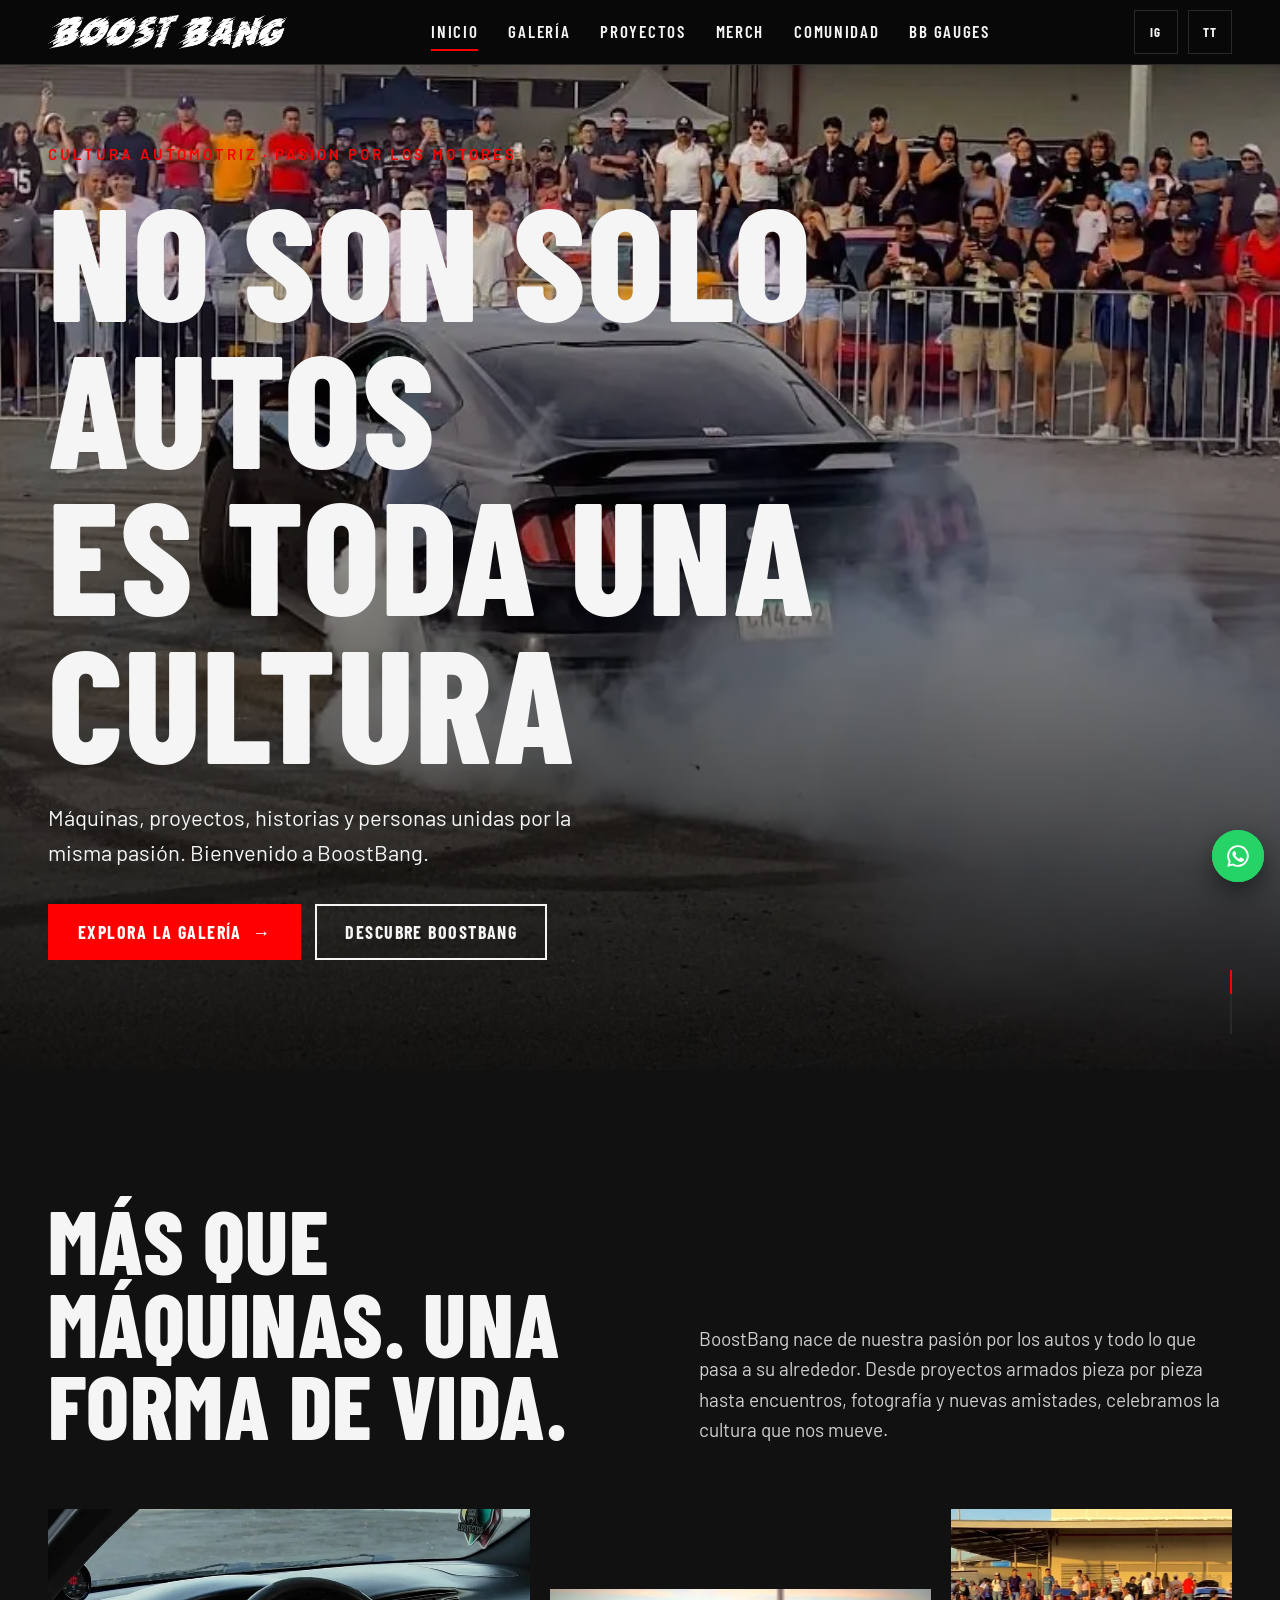
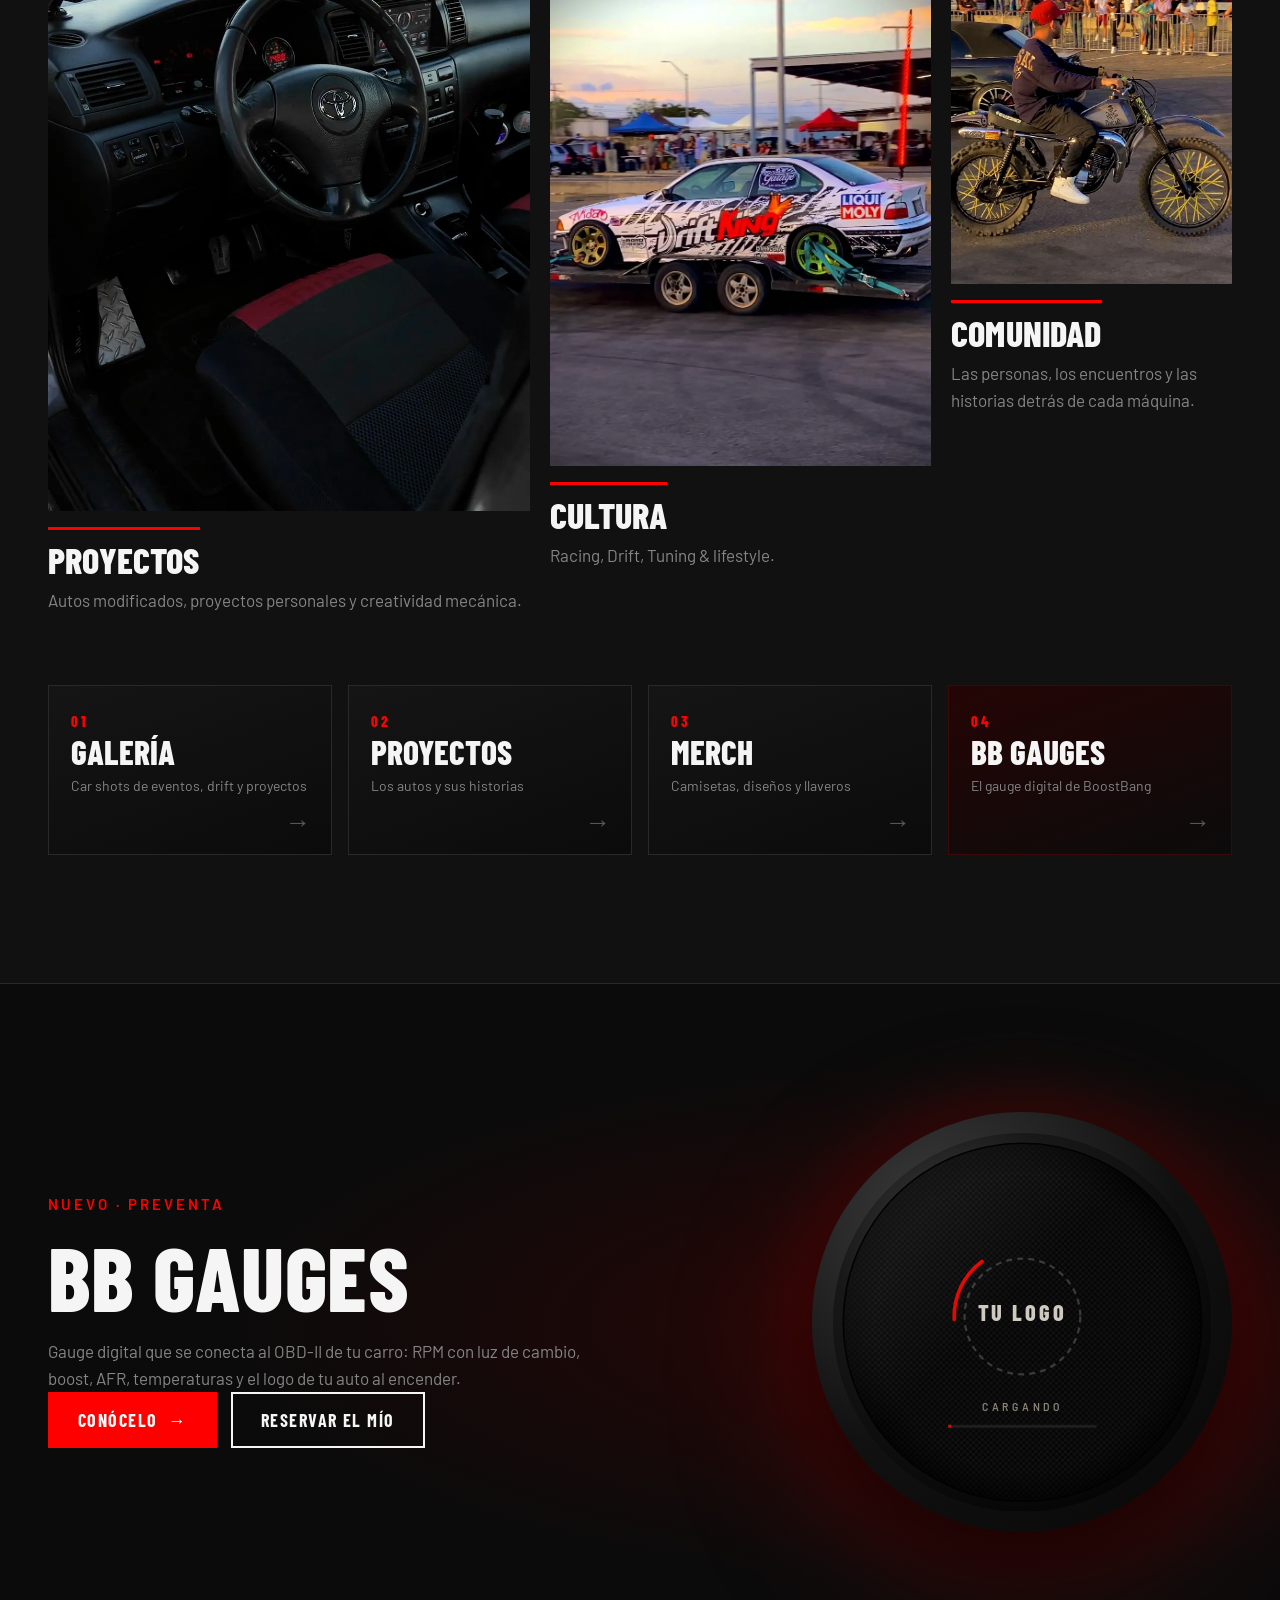
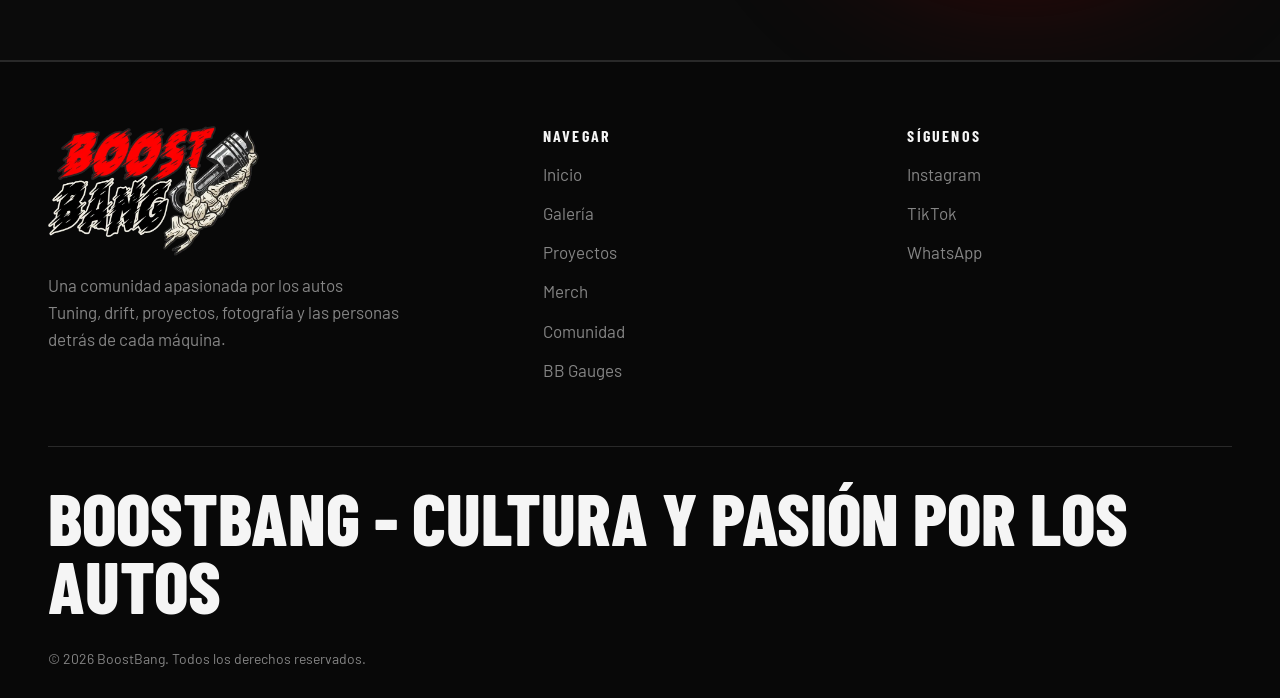
<file: index.html>
<!DOCTYPE html>
<html lang="es">
<head>
<meta charset="utf-8">
<meta name="viewport" content="width=device-width, initial-scale=1, viewport-fit=cover">
<title>BoostBang | Cultura Automotriz y Comunidad</title>
<meta name="description" content="Descubre BoostBang: cultura automotriz, drift, tuning, autos modificados, fotografía, proyectos y merch oficial.">
<meta property="og:title" content="BoostBang | Cultura Automotriz y Comunidad">
<meta property="og:description" content="Descubre BoostBang: cultura automotriz, drift, tuning, autos modificados, fotografía, proyectos y merch oficial.">
<meta property="og:type" content="website">
<meta property="og:image" content="">
<link rel="preconnect" href="https://fonts.googleapis.com">
<link rel="preconnect" href="https://fonts.gstatic.com" crossorigin>
<link href="https://fonts.googleapis.com/css2?family=Barlow+Condensed:wght@600;700;800&family=Barlow:wght@400;500;600&display=swap" rel="stylesheet">
<style>
:root{--bg:#111;--deep:#080808;--y:#FF0000;--tx:#F5F5F5;--mu:#858585;--bd:#292929;
--hd:'Barlow Condensed','Arial Narrow',Impact,sans-serif;--bo:'Barlow','Helvetica Neue',Arial,sans-serif;
box-sizing:border-box;padding-top:env(safe-area-inset-top,0px);padding-bottom:env(safe-area-inset-bottom,0px)}
html{scroll-behavior:smooth;scroll-padding-top:calc(64px + env(safe-area-inset-top,0px));height:auto}
*,*::before,*::after{box-sizing:border-box}
body{margin:0;background:var(--bg);color:var(--tx);font:400 17px/1.6 var(--bo);overflow-x:hidden}
img,video{max-width:100%;display:block}
a{color:inherit}
:focus-visible{outline:3px solid var(--y);outline-offset:3px}
.wrap{max-width:1280px;margin:0 auto;padding:0 clamp(18px,4vw,48px)}
h1,h2,h3{font-family:var(--hd);font-weight:800;text-transform:uppercase;line-height:.92;margin:0;letter-spacing:.005em}
h2{font-size:clamp(44px,7vw,92px)}
h3{font-size:clamp(26px,3vw,36px);line-height:1}
section{padding:clamp(72px,10vw,140px) 0}
.sub{color:var(--mu);max-width:56ch;margin:20px 0 0}
.btn{display:inline-block;font:700 18px/1 var(--hd);letter-spacing:.08em;text-transform:uppercase;text-decoration:none;padding:17px 28px;border:2px solid var(--y);background:var(--y);color:#fff;cursor:pointer;min-height:48px;transition:background .2s,color .2s}
.btn:hover{background:transparent;color:var(--y)}
.btn.ghost{background:transparent;color:var(--tx);border-color:var(--tx)}
.btn.ghost:hover{border-color:var(--y);color:var(--y)}
.btn[aria-disabled=true]{background:transparent;border:2px dashed var(--mu);color:var(--mu);cursor:not-allowed}
/* placeholders */
.ph{position:relative;width:100%;height:100%;min-height:140px;background:repeating-linear-gradient(135deg,#161616 0 14px,#131313 14px 28px);border:1px solid var(--bd);display:flex;align-items:flex-end;padding:14px;color:var(--mu);font:600 13px/1.3 var(--bo);letter-spacing:.08em;text-transform:uppercase}
.ph::before{content:"";position:absolute;top:14px;right:14px;width:22px;height:22px;border-top:2px solid var(--y);border-right:2px solid var(--y)}
.pic{position:relative;overflow:hidden;background:var(--deep)}
.pic img{width:100%;height:100%;object-fit:cover}
/* header */
header{position:sticky;top:0;z-index:50;background:var(--deep);border-bottom:1px solid var(--bd);padding-top:env(safe-area-inset-top,0px)}
.bar{display:flex;align-items:center;justify-content:space-between;height:64px;gap:20px}
.logo{display:flex;align-items:center;text-decoration:none}
.logo img{height:34px;width:auto}
footer .logo img{height:130px}
.logo .wm{font:800 28px/1 var(--hd);letter-spacing:.04em;text-transform:uppercase}
.logo .wm b{color:var(--y)}
nav ul{display:flex;gap:30px;list-style:none;margin:0;padding:0}
nav a{font:600 17px var(--hd);letter-spacing:.1em;text-transform:uppercase;text-decoration:none;padding:8px 0;border-bottom:2px solid transparent}
nav a:hover,nav a.on{border-color:var(--y)}
.soc{display:flex;gap:10px}
.soc a{width:44px;height:44px;display:grid;place-items:center;border:1px solid var(--bd);text-decoration:none;font:700 13px var(--hd);letter-spacing:.08em}
.soc a:hover{border-color:var(--y);color:var(--y)}
.burger{display:none;width:44px;height:44px;background:none;border:1px solid var(--bd);color:var(--tx);cursor:pointer}
.burger span{display:block;width:20px;height:2px;background:currentColor;margin:5px auto;transition:transform .2s,opacity .2s}
@media(max-width:860px){
 .burger{display:block}
 header .soc{display:none}
 nav{position:absolute;left:0;right:0;top:100%;background:var(--deep);border-bottom:1px solid var(--bd);display:none;padding:12px clamp(18px,4vw,48px) 20px}
 nav.open{display:block}
 nav ul{flex-direction:column;gap:0}
 nav a{display:block;font-size:26px;padding:14px 0;border-bottom:1px solid var(--bd)}
 nav .soc{display:flex;margin-top:16px}
}
@media(min-width:861px){nav .soc{display:none}}
/* hero */
.hero{position:relative;min-height:calc(100svh - 64px);display:flex;align-items:flex-end;padding:0;background:var(--deep);overflow:hidden}
.hero .bgp{position:absolute;inset:0}
.hero .bgp img{width:100%;height:100%;object-fit:cover}
.hero .bgp .ph{min-height:100%;border:0}
.hero .shade{position:absolute;inset:0;background:linear-gradient(0deg,rgba(8,8,8,.88) 0,rgba(8,8,8,.25) 55%,rgba(8,8,8,0) 100%)}
.hero .wrap{position:relative;padding-bottom:clamp(56px,9vw,110px);padding-top:80px;width:100%}
.eyebrow{font:600 15px var(--bo);letter-spacing:.2em;text-transform:uppercase;color:var(--y);margin:0 0 22px}
.hero h1{font-size:clamp(60px,12.5vw,190px)}
.hero p.lead{font-size:clamp(18px,2vw,22px);max-width:46ch;margin:26px 0 34px}
.ctas{display:flex;gap:14px;flex-wrap:wrap}
.scroll{position:absolute;right:clamp(18px,4vw,48px);bottom:36px;width:2px;height:64px;background:var(--bd);overflow:hidden}
.scroll::after{content:"";display:block;width:100%;height:24px;background:var(--y);animation:sc 1.8s ease-in-out infinite}
@keyframes sc{0%{transform:translateY(-24px)}100%{transform:translateY(64px)}}
/* intro */
#home-intro{background:var(--bg)}
.intro-top{display:grid;grid-template-columns:1.1fr 1fr;gap:clamp(24px,5vw,80px);align-items:end}
.intro-top p{margin:0;color:#cfcfcf;font-size:19px;max-width:52ch}
.themes{display:grid;grid-template-columns:repeat(12,1fr);gap:20px;margin-top:64px}
.theme{display:flex;flex-direction:column;gap:16px}
.theme .pic{aspect-ratio:4/5}
.theme p{margin:6px 0 0;color:var(--mu)}
.theme:nth-child(1){grid-column:span 5}
.theme:nth-child(2){grid-column:span 4;margin-top:80px}
.theme:nth-child(3){grid-column:span 3}
.theme:nth-child(3) .pic{aspect-ratio:3/4}
.theme h3{border-top:3px solid var(--y);padding-top:12px;display:inline-block}
@media(max-width:860px){.intro-top{grid-template-columns:1fr}.themes{display:flex;flex-direction:column;gap:44px}.theme:nth-child(2){margin-top:0}}
/* gallery */
#gallery{background:var(--deep);border-top:1px solid var(--bd)}
.filters{display:flex;gap:8px;flex-wrap:wrap;margin:40px 0 28px}
.filters button{font:700 17px var(--hd);letter-spacing:.1em;text-transform:uppercase;background:none;color:var(--tx);border:1px solid var(--bd);padding:11px 18px;cursor:pointer;min-height:44px}
.filters button:hover{border-color:var(--y)}
.filters button[aria-pressed=true]{background:var(--y);border-color:var(--y);color:#fff}
.grid{display:grid;grid-template-columns:repeat(4,1fr);grid-auto-rows:260px;grid-auto-flow:dense;gap:10px}
.cell{position:relative;padding:0;border:0;background:none;cursor:pointer;text-align:left;color:inherit;overflow:hidden}
.cell.land{grid-column:span 2}
.cell.port{grid-row:span 2}
.cell.sq{}
.cell.land.big{grid-row:span 2}
.cell .pic,.cell .ph{height:100%}
.cell img{transition:transform .5s}
.cell:hover img{transform:scale(1.04)}
.cap{position:absolute;left:0;right:0;bottom:0;padding:34px 14px 12px;background:linear-gradient(0deg,rgba(8,8,8,.85),transparent);font:700 19px var(--hd);letter-spacing:.06em;text-transform:uppercase;pointer-events:none}
.cap small{display:block;font:500 12px var(--bo);color:var(--y);letter-spacing:.14em}
.play{position:absolute;top:50%;left:50%;width:62px;height:62px;margin:-31px 0 0 -31px;background:var(--y);border-radius:50%;display:grid;place-items:center;pointer-events:none}
.play::after{content:"";border-left:18px solid #fff;border-top:11px solid transparent;border-bottom:11px solid transparent;margin-left:5px}
@media(max-width:860px){.grid{grid-template-columns:repeat(2,1fr);grid-auto-rows:170px}.cell.land{grid-column:span 2}}
.empty{color:var(--mu);padding:40px 0}
/* lightbox */
#lb{position:fixed;inset:0;z-index:100;background:rgba(8,8,8,.96);display:none;flex-direction:column;padding:env(safe-area-inset-top,0px) 0 env(safe-area-inset-bottom,0px)}
#lb.open{display:flex}
.lb-main{flex:1;display:flex;align-items:center;justify-content:center;min-height:0;padding:56px 64px 8px;position:relative}
.lb-main img,.lb-main video{max-height:100%;max-width:100%;object-fit:contain}
.lb-main .ph{max-width:900px;height:60vh}
.lb-info{padding:12px 24px 22px;text-align:center}
.lb-info b{font:800 28px var(--hd);text-transform:uppercase;letter-spacing:.04em}
.lb-info span{display:block;color:var(--mu);font-size:14px}
.lb-btn{position:absolute;background:var(--deep);border:1px solid var(--bd);color:var(--tx);width:48px;height:48px;font-size:24px;cursor:pointer;z-index:2}
.lb-btn:hover{border-color:var(--y);color:var(--y)}
#lbx{top:10px;right:10px}#lbp{left:8px;top:50%}#lbn{right:8px;top:50%}
.vmsg{position:absolute;color:var(--mu);font-size:15px}
@media(max-width:600px){.lb-main{padding:56px 8px 8px}#lbp,#lbn{top:auto;bottom:90px}}
/* builds */
#builds{border-top:1px solid var(--bd)}
.build{display:grid;grid-template-columns:repeat(12,1fr);gap:clamp(18px,3vw,40px);margin-top:clamp(56px,8vw,110px);align-items:center}
.build .car{grid-column:1/8;min-width:0}
.build .txt{grid-column:8/13}
.build:nth-child(even) .car{grid-column:6/13;grid-row:1}
.build:nth-child(even) .txt{grid-column:1/6;grid-row:1}
.make{color:var(--y);font:700 18px var(--hd);letter-spacing:.14em;text-transform:uppercase;margin:0 0 10px}
.build p{color:#cfcfcf}
.specs{list-style:none;margin:20px 0 0;padding:0;border-top:1px solid var(--bd)}
.specs li{padding:10px 0;border-bottom:1px solid var(--bd);color:var(--mu);font-size:15px}
.thumbs{display:flex;gap:8px;margin-top:14px}
.thumbs .pic{width:84px;aspect-ratio:1}
.demo{display:inline-block;font:600 12px var(--bo);letter-spacing:.14em;text-transform:uppercase;border:1px dashed var(--mu);color:var(--mu);padding:3px 8px;margin-bottom:14px}
@media(max-width:860px){.build{display:flex;flex-direction:column;align-items:stretch}.build .txt{order:2}}
.bnum{display:flex;align-items:center;gap:12px;font:700 13px var(--hd);letter-spacing:.28em;text-transform:uppercase;color:var(--mu);margin:0 0 14px}
.bnum::after{content:"";flex:1;height:1px;background:linear-gradient(90deg,var(--y),transparent);max-width:120px}
.build .txt{position:relative;padding-left:22px;border-left:2px solid var(--bd);transition:border-color .3s}
.build:hover .txt{border-left-color:var(--y)}
.specs li{position:relative;padding-left:18px}.specs li::before{content:"";position:absolute;left:0;top:50%;width:8px;height:2px;background:var(--y)}
.bsoc{display:flex;flex-wrap:wrap;gap:10px;margin-top:22px}
.bs{display:inline-flex;align-items:center;gap:8px;padding:11px 16px;border:1px solid var(--bd);color:var(--tx);text-decoration:none;font:700 15px var(--hd);letter-spacing:.1em;text-transform:uppercase;transition:all .2s}
.bs svg{width:18px;height:18px;fill:currentColor}
.bs:hover{transform:translateY(-2px)}
.bs-ig:hover{border-color:#E1306C;color:#fff;background:linear-gradient(45deg,#F58529,#DD2A7B,#8134AF)}
.bs-tt:hover{border-color:#25F4EE;color:#fff;background:#111;box-shadow:-3px 0 0 #25F4EE,3px 0 0 #FE2C55}
.bs-yt:hover{border-color:#FF0000;color:#fff;background:#FF0000}
.cslide video{width:100%;height:100%;object-fit:cover;display:block}
.cthumbs button{position:relative}.cthumbs video{width:100%;height:100%;object-fit:cover;display:block;pointer-events:none}
.vplay{position:absolute;inset:0;display:grid;place-items:center;color:#fff;font-style:normal;font-size:18px;text-shadow:0 1px 6px #000;pointer-events:none}
@media(max-width:860px){.build .txt{padding-left:16px}}

/* merch */
#merch{background:var(--deep);border-top:1px solid var(--bd)}
.prods{display:grid;grid-template-columns:repeat(auto-fill,minmax(320px,1fr));gap:20px;margin-top:40px}
.prod{position:relative;display:flex;flex-direction:column;border:1px solid var(--bd);background:var(--bg)}
.pbadge{position:absolute;z-index:2;top:14px;left:-6px;background:var(--y);color:#fff;font:700 14px/1 var(--hd);letter-spacing:.14em;text-transform:uppercase;padding:8px 14px;transform:skewX(-12deg);box-shadow:0 6px 18px rgba(225,6,0,.35)}
.prod .pic{aspect-ratio:7/4}
.prod .in{padding:18px;display:flex;flex-direction:column;gap:6px;flex:1}
.prod h3{font-size:28px}
.price{font:700 22px var(--hd);color:var(--y);letter-spacing:.04em}
.opts{color:var(--mu);font-size:14px;margin:0}
.prod .btn{margin-top:auto;text-align:center}
.shirts{margin-top:clamp(40px,6vw,80px);border-top:3px solid var(--y);padding-top:28px}
.shirts-head{max-width:720px}
.sh{font-size:clamp(48px,7vw,88px)}
.facts{list-style:none;margin:20px 0 0;padding:0;border-top:1px solid var(--bd)}
.facts li{padding:12px 0;border-bottom:1px solid var(--bd);color:var(--mu)}
.facts b{color:var(--tx);font:700 24px var(--hd);letter-spacing:.04em;margin-right:10px;text-transform:uppercase}
.facts li:first-child b{color:var(--y)}
.pr{display:flex;align-items:baseline;gap:12px;flex-wrap:wrap}
.pr .price{font-size:34px}
.gift{color:var(--mu);font-size:14px}
.sizes{border:0;padding:0;margin:14px 0 6px;min-width:0}
.sizes legend{font:600 14px var(--bo);color:var(--mu);margin-bottom:8px;padding:0}
.szrow{display:flex;gap:14px;align-items:stretch;flex-wrap:wrap}
.szs{display:grid;grid-template-columns:repeat(3,52px);gap:6px}
.szs label{position:relative;display:block}
.szs input{position:absolute;opacity:0;inset:0;width:100%;height:100%;margin:0;cursor:pointer}
.szs span{display:grid;place-items:center;height:44px;border:1px solid var(--bd);font:700 18px var(--hd);letter-spacing:.06em;transition:background .2s,border-color .2s}
.szs input:hover+span{border-color:var(--y)}
.szs input:checked+span{background:var(--y);border-color:var(--y);color:#fff}
.szs input:focus-visible+span{outline:3px solid var(--tx);outline-offset:2px}
.tlabel{flex:1;min-width:140px;background:#0a0a0a;border:1px solid var(--bd);padding:10px;display:flex;flex-direction:column;align-items:center;justify-content:center;gap:7px}
.tlabel img{height:22px;width:auto}
.tbox{display:flex;align-items:stretch;background:#e6e6e6;color:#000;width:100%}
.tbox b{font:800 34px/1 var(--hd);flex:0 0 auto;min-width:46%;padding:5px 8px;white-space:nowrap;text-align:center;border-right:2px solid #000}
.tbox span{font:700 11px/1.25 var(--bo);letter-spacing:.08em;text-transform:uppercase;flex:1;display:grid;place-items:center;text-align:center;padding:0 4px}
.tlabel small{font:500 11px var(--bo);color:#bdbdbd;letter-spacing:.14em}
.sh2{font-size:clamp(40px,5vw,64px);margin:clamp(48px,7vw,88px) 0 0}
.prod.wide{grid-column:1/-1;flex-direction:row}
.prod.wide .pic{flex:0 0 min(42%,440px);aspect-ratio:4/5}
.prod.wide .in{flex:1;padding:clamp(20px,3vw,40px);justify-content:center}
@media(max-width:700px){.prod.wide{flex-direction:column}.prod.wide .pic{flex:none;width:100%}}
.cg{position:relative;padding:0;border:0;background:none;cursor:pointer;aspect-ratio:4/5;overflow:hidden;display:block}
.cg .pic{height:100%}
.cg img{transition:transform .5s}.cg:hover img{transform:scale(1.04)}
.facts{max-width:720px}
.colors{border:0;padding:0;margin:14px 0 0;min-width:0}
.colors legend{font:600 14px var(--bo);color:var(--mu);margin-bottom:4px;padding:0}
.colors legend b{color:var(--tx);font-weight:600}
.cols{display:flex;gap:4px;align-items:center}
.cols label{position:relative;display:block;padding:5px}
.cols input{position:absolute;opacity:0;inset:0;width:100%;height:100%;margin:0;cursor:pointer;z-index:1}
.cols i{display:block;width:26px;height:26px;border-radius:50%;border:2px solid #6a6a6a;transition:box-shadow .15s,transform .15s}
.cols input:hover+i{transform:scale(1.12)}
.cols input:checked+i{box-shadow:0 0 0 2px var(--bg),0 0 0 4px var(--y)}
.cols input:focus-visible+i{outline:3px solid var(--tx);outline-offset:4px}
.cols label::after{content:attr(data-name);position:absolute;bottom:calc(100% + 2px);left:50%;transform:translateX(-50%);background:var(--tx);color:#000;font:600 12px var(--bo);padding:3px 8px;white-space:nowrap;opacity:0;pointer-events:none;transition:opacity .15s;z-index:2}
.cols label:hover::after,.cols label:has(input:focus-visible)::after{opacity:1}
.custom{display:flex;gap:clamp(20px,4vw,48px);border:1px solid var(--bd);background:var(--bg);margin-top:28px;align-items:center}
.custom .pic{flex:0 0 min(34%,320px);aspect-ratio:9/16}
.custom .in{flex:1;padding:clamp(20px,3vw,40px) clamp(20px,3vw,40px) clamp(20px,3vw,40px) 0;display:flex;flex-direction:column;gap:14px}
.custom h3{font-size:clamp(44px,6vw,80px)}
.lead2{font:700 22px var(--hd);letter-spacing:.08em;text-transform:uppercase;color:var(--y);margin:0}
.steps{margin:0;padding-left:1.3em;color:#cfcfcf;display:grid;gap:6px}
.steps li::marker{color:var(--y);font-weight:700}
.alt2{margin:0;color:var(--mu)}
@media(max-width:700px){.custom{flex-direction:column;align-items:stretch}.custom .pic{flex:none;width:min(100%,300px);margin:20px auto 0}.custom .in{padding:0 20px 24px}}
.kc{display:grid;grid-template-columns:1.4fr 1fr;gap:clamp(20px,4vw,56px);align-items:center;margin-top:28px}
.kc .in{display:flex;flex-direction:column;gap:14px;align-items:flex-start}
.kc .in .price{font-size:48px}
.kc p{margin:0;color:#cfcfcf}
.c32 .ctrack{aspect-ratio:3/2}
.c32 .cthumbs button{aspect-ratio:3/2}
@media(max-width:860px){.kc{grid-template-columns:1fr}}
.crowwrap{position:relative;margin-top:clamp(40px,6vw,80px)}
.crow{display:flex;gap:10px;overflow-x:auto;scroll-snap-type:x mandatory;scrollbar-width:none;scroll-behavior:smooth}
.crow::-webkit-scrollbar{display:none}
.cg{flex:0 0 calc((100% - 20px)/3);scroll-snap-align:start}
@media(max-width:860px){.cg{flex-basis:44%}}
@media(max-width:560px){.cg{flex-basis:78%}}
@media(prefers-reduced-motion:reduce){.crow{scroll-behavior:auto}}
.hint{margin:6px 0 0;font-size:13px;color:var(--y);min-height:1.2em}
@media(max-width:860px){.shirts-head{grid-template-columns:1fr}}
.cview{position:relative;background:var(--deep)}
.ctrack{display:flex;overflow-x:auto;scroll-snap-type:x mandatory;scrollbar-width:none;aspect-ratio:4/3;scroll-behavior:smooth;outline-offset:3px}
.ctrack::-webkit-scrollbar{display:none}
.cslide{flex:0 0 100%;scroll-snap-align:center;margin:0;height:100%}
.cslide img,.cslide .ph{width:100%;height:100%;object-fit:cover}
.cbtn{position:absolute;top:50%;transform:translateY(-50%);width:44px;height:44px;background:rgba(8,8,8,.75);border:1px solid var(--bd);color:var(--tx);font-size:26px;line-height:1;cursor:pointer}
.cbtn:hover{border-color:var(--y);color:var(--y)}
.cbtn.prev{left:8px}.cbtn.next{right:8px}
.ccount{position:absolute;right:10px;bottom:10px;background:rgba(8,8,8,.75);padding:2px 10px;font:700 15px var(--hd);letter-spacing:.1em}
.cthumbs{display:grid;grid-auto-flow:column;grid-auto-columns:1fr;gap:8px;margin-top:8px}
.cthumbs button{padding:0;border:2px solid transparent;background:var(--deep);cursor:pointer;aspect-ratio:4/3;opacity:.55;overflow:hidden;transition:opacity .2s,border-color .2s}
.cthumbs button img{width:100%;height:100%;object-fit:cover;display:block}
.cthumbs button:hover{opacity:.9}
.cthumbs button[aria-current="true"]{border-color:var(--y);opacity:1}
.cthumbs button:focus-visible{outline:3px solid var(--tx);outline-offset:2px}
@media(prefers-reduced-motion:reduce){.ctrack{scroll-behavior:auto}}
.tab[hidden]{display:none}
.tab{animation:tabin .35s ease both}
@keyframes tabin{from{opacity:0;transform:translateY(8px)}to{opacity:1;transform:none}}
main{min-height:60vh}
.setup{margin-top:28px;border:1px dashed var(--y);padding:14px 18px;color:var(--y);font-size:15px}
/* community */
#community{border-top:1px solid var(--bd)}
.com{display:grid;grid-template-columns:1.2fr 1fr;gap:clamp(24px,6vw,90px);align-items:start}
.links{display:flex;flex-direction:column;border-top:1px solid var(--bd)}
.links a{display:flex;justify-content:space-between;align-items:center;padding:24px 4px;border-bottom:1px solid var(--bd);text-decoration:none;font:800 clamp(30px,4vw,48px) var(--hd);text-transform:uppercase;transition:padding .25s,color .2s}
.links a:hover{padding-left:16px;color:var(--y)}
.links a small{font:500 14px var(--bo);color:var(--mu);text-transform:none}
.links a[aria-disabled=true]{color:var(--mu);cursor:not-allowed}
.com .ctas{margin-top:30px}
@media(max-width:860px){.com{grid-template-columns:1fr}}
/* footer */
footer{background:var(--deep);border-top:1px solid var(--bd);padding:64px 0 28px}
.ft{display:grid;grid-template-columns:1.4fr 1fr 1fr;gap:40px}
.ft p{color:var(--mu);max-width:38ch}
.ft ul{list-style:none;margin:0;padding:0}
.ft li a{display:inline-block;padding:6px 0;text-decoration:none;color:var(--mu)}
.ft li a:hover{color:var(--y)}
.ft h4{font:700 16px var(--hd);letter-spacing:.14em;text-transform:uppercase;margin:0 0 10px}
.closing{font:800 clamp(30px,6vw,72px)/.95 var(--hd);text-transform:uppercase;margin:56px 0 28px;border-top:1px solid var(--bd);padding-top:36px}
.copy{color:var(--mu);font-size:14px}
@media(max-width:700px){.ft{grid-template-columns:1fr}}
@media(prefers-reduced-motion:reduce){html{scroll-behavior:auto}*,*::before,*::after{animation:none!important;transition:none!important}}

/* BB Gauges teaser */
.bbg-t{background:radial-gradient(ellipse at 75% 50%,#2a0606 0,#0b0b0b 55%);border-top:1px solid var(--bd);border-bottom:1px solid var(--bd);overflow:hidden}
.bbg-in{display:grid;grid-template-columns:1.1fr .9fr;gap:40px;align-items:center}
.bbg-mini{display:block;max-width:420px;width:100%;margin-left:auto;border-radius:50%;filter:drop-shadow(0 30px 60px rgba(225,6,0,.25))}
.bbg-mini svg{width:100%;height:auto;display:block}
@media(max-width:860px){.bbg-in{grid-template-columns:1fr}.bbg-mini{margin:0 auto;max-width:320px}}
/* reviews */
.revs{display:grid;grid-template-columns:repeat(auto-fill,minmax(280px,1fr));gap:18px;margin-top:40px}
.rv{border:1px solid var(--bd);background:var(--deep);padding:24px;display:flex;flex-direction:column;gap:12px}
.rv .st{color:var(--y);letter-spacing:3px}
.rv p{margin:0}
.rv b{font:700 20px var(--hd);text-transform:uppercase;letter-spacing:.05em}
.rv small{color:var(--mu)}
/* designs catalog */
.dgrid{display:grid;grid-template-columns:repeat(auto-fill,minmax(150px,1fr));gap:14px;margin-top:22px}
.dz{position:relative;border:1px solid var(--bd);background:var(--deep);padding:0;cursor:pointer;color:var(--tx);text-align:left;font:inherit}
.dz img{width:100%;aspect-ratio:5/6;object-fit:cover;-webkit-user-drag:none;user-select:none;pointer-events:none}
.dz span{display:block;padding:10px 12px;font:700 16px var(--hd);text-transform:uppercase;letter-spacing:.05em}
.dz small{display:block;padding:0 12px 12px;color:var(--y);font:700 14px var(--hd);letter-spacing:.1em}
.dz:hover{border-color:var(--y)}
.dz::after{content:"";position:absolute;inset:0}
#lbm .dpick{display:flex;flex-direction:column;align-items:center;gap:16px}
#lbm .dpick img{max-height:70vh;width:auto;-webkit-user-drag:none;user-select:none;pointer-events:none}
</style>
<link rel="icon" type="image/png" href="assets/img/favicon.png">
<link rel="apple-touch-icon" href="assets/img/favicon.png">
<style>.cmod{border:1px solid var(--bd);background:var(--bg);margin-top:28px;overflow:hidden}
.cmod .custom{border:0;margin:0;background:none}
.cmod .dsec{margin:0;border:0;border-top:1px solid var(--bd);background:linear-gradient(180deg,#121212,#0a0a0a)}
.dsec{margin-top:60px;padding:clamp(18px,3vw,32px);border:1px solid var(--bd);background:linear-gradient(135deg,#141414,#0b0b0b)}
.dhead{display:flex;justify-content:space-between;align-items:flex-end;gap:20px;flex-wrap:wrap}
.dctl{display:flex;gap:8px;align-items:center}
.dnav{width:48px;height:48px;border:1px solid #333;background:#111;color:var(--tx);font:700 24px var(--hd);cursor:pointer;transition:border-color .2s,color .2s,transform .15s}
.dnav:hover{border-color:var(--y);color:var(--y)}.dnav:active{transform:scale(.92)}
.dtrack{display:grid;grid-auto-flow:column;grid-auto-columns:clamp(170px,22vw,250px);gap:14px;overflow-x:auto;scroll-snap-type:x mandatory;padding:26px 2px 8px;scrollbar-width:thin;scrollbar-color:#E10600 #1a1a1a}
.dtrack::-webkit-scrollbar{height:6px}.dtrack::-webkit-scrollbar-thumb{background:#E10600}
.dtrack .dz{scroll-snap-align:start}
.dz .badge{position:absolute;top:10px;left:10px;z-index:1;background:rgba(0,0,0,.75);color:#fff;font:700 12px var(--hd);letter-spacing:.12em;padding:3px 8px;border:1px solid #333}
.dz small{color:var(--mu)!important}
#dlib{position:fixed;inset:0;z-index:150;background:rgba(5,5,5,.97);backdrop-filter:blur(6px);overflow-y:auto;padding:0 clamp(16px,4vw,48px) 60px}
#dlib[hidden]{display:none}
.dl-top{position:sticky;top:0;z-index:2;display:flex;align-items:center;gap:18px;padding:16px 0;background:rgba(5,5,5,.95);border-bottom:1px solid #222;margin-bottom:22px}
.dl-top b{font:800 26px var(--hd);text-transform:uppercase;letter-spacing:.03em;display:block}
.dl-top span{color:var(--mu);font-size:14px}
.dl-grid{display:grid;grid-template-columns:repeat(auto-fill,minmax(170px,1fr));gap:14px}
#lb{z-index:200}
.qa{display:grid;grid-template-columns:repeat(4,1fr);gap:16px;margin-top:70px}
@media(max-width:900px){.qa{grid-template-columns:1fr 1fr}}
.qa-c{position:relative;display:flex;flex-direction:column;gap:6px;padding:26px 22px 54px;border:1px solid var(--bd);background:linear-gradient(160deg,#151515,#0b0b0b);text-decoration:none;overflow:hidden;min-height:170px;transition:border-color .3s,box-shadow .3s}
.qa-c::before{content:"";position:absolute;inset:auto -30% -70% auto;width:90%;aspect-ratio:1;background:radial-gradient(circle,rgba(225,6,0,.22),transparent 60%);opacity:0;transition:opacity .4s}
.qa-c:hover{border-color:var(--y);box-shadow:0 20px 40px rgba(0,0,0,.5)}.qa-c:hover::before{opacity:1}
.qa-n{font:800 15px var(--hd);color:var(--y);letter-spacing:.2em}
.qa-c b{font:800 clamp(26px,2.6vw,34px)/1 var(--hd);text-transform:uppercase}
.qa-c small{color:var(--mu);font-size:14px}
.qa-c i{position:absolute;right:20px;bottom:16px;font:700 26px var(--hd);font-style:normal;color:#555;transition:transform .3s,color .3s}
.qa-c:hover i{transform:translateX(6px);color:var(--y)}
.qa-c.hot{border-color:#3a0a08;background:linear-gradient(160deg,#250505,#0b0b0b)}
.bbg-mini{padding:4%;border-radius:50%;background:radial-gradient(circle at 30% 25%,#3c3c3c,#111 55%,#050505);box-shadow:0 30px 70px rgba(0,0,0,.7),0 0 80px rgba(225,6,0,.18)}
</style>
<link rel="stylesheet" href="assets/css/fx.css">
</head>
<body>
<div id="bb-load" role="status" aria-label="Cargando BoostBang">
 <div class="in">
  <svg viewBox="0 0 320 230" aria-hidden="true">
   <circle cx="160" cy="160" r="100" fill="none" stroke="#1c1c1c" stroke-width="12" stroke-dasharray="471 1000" transform="rotate(135 160 160)"/>
   <circle cx="160" cy="160" r="100" fill="none" stroke="#3a0a08" stroke-width="12" stroke-dasharray="67 1000" stroke-dashoffset="-404" transform="rotate(135 160 160)"/>
   <circle class="arc" cx="160" cy="160" r="100" fill="none" stroke="#E10600" stroke-width="12" transform="rotate(135 160 160)"/>
   <g class="ndl"><line x1="160" y1="160" x2="160" y2="78" stroke="#fff" stroke-width="4" stroke-linecap="round"/></g>
   <circle cx="160" cy="160" r="9" fill="#E10600"/>
   <text x="160" y="214" text-anchor="middle" fill="#fff" font-family="Barlow Condensed,Arial Narrow,sans-serif" font-weight="800" font-size="34" id="bb-rpm">0</text>
  </svg>
  <img class="lg" src="assets/img/logoWhite.webp" alt="">
  <div class="boost"><i></i></div>
  <div class="tx">Arrancando motor</div>
 </div>
</div>
<script>(function(){var L=document.getElementById('bb-load'),r=document.getElementById('bb-rpm'),t0=performance.now(),seen=false;
try{seen=sessionStorage.getItem('bbl')==='1';sessionStorage.setItem('bbl','1')}catch(e){}
var min=seen?450:1350;(function c(n){var p=Math.min(1,(n-t0)/1250);r.textContent=Math.round(7000*(1-Math.pow(1-p,3))).toLocaleString('en-US')+' RPM';if(p<1)requestAnimationFrame(c)})(t0);
function done(){var w=Math.max(0,min-(performance.now()-t0));setTimeout(function(){L.classList.add('done');setTimeout(function(){L.remove()},700)},w)}
if(document.readyState==='complete')done();else addEventListener('load',done);setTimeout(done,4500)})();</script>

<a href="#main" style="position:absolute;left:-999px" onfocus="this.style.left='8px'" onblur="this.style.left='-999px'">Saltar al contenido</a>
<header>
 <div class="wrap bar">
  <a class="logo" href="#home" id="logo-h" aria-label="BoostBang, inicio"></a>
  <nav id="nav" aria-label="Principal"><ul id="navl"></ul><div class="soc" data-soc></div></nav>
  <div class="soc" data-soc></div>
  <button class="burger" id="burger" aria-label="Abrir menú" aria-expanded="false" aria-controls="nav"><span></span><span></span><span></span></button>
 </div>
</header>

<main id="main">
<div class="tab" data-tab="home">
<section class="hero" id="home" style="padding:0">
 <div class="bgp" id="hero-bg"></div><div class="shade"></div>
 <div class="wrap">
  <p class="eyebrow" data-t="heroEyebrow">Cultura automotriz · Pasión por los motores</p>
  <h1 data-t="heroTitle">No son solo autos<br>es toda una cultura</h1>
  <p class="lead" data-t="heroLead">Máquinas, proyectos, historias y personas unidas por la misma pasión. Bienvenido a BoostBang.</p>
  <div class="ctas"><a class="btn" href="#gallery">Explora la galería</a><a class="btn ghost" href="#intro">Descubre BoostBang</a></div>
 </div>
 <div class="scroll" aria-hidden="true"></div>
</section>

<section id="intro"><div class="wrap">
 <div class="intro-top"><h2 data-t="introTitle">Más que máquinas. Una forma de vida.</h2>
 <p data-t="introText">BoostBang nace de nuestra pasión por los autos y todo lo que pasa a su alrededor. Desde proyectos armados pieza por pieza hasta encuentros, fotografía y nuevas amistades, celebramos la cultura que nos mueve.</p></div>
 <div class="themes" id="themes"></div>
 <div class="qa" id="qa">
  <a href="#gallery" class="qa-c" data-tilt><span class="qa-n">01</span><b>Galería</b><small>Car shots de eventos, drift y proyectos</small><i aria-hidden="true">→</i></a>
  <a href="#builds" class="qa-c" data-tilt><span class="qa-n">02</span><b>Proyectos</b><small>Los autos y sus historias</small><i aria-hidden="true">→</i></a>
  <a href="#merch" class="qa-c" data-tilt><span class="qa-n">03</span><b>Merch</b><small>Camisetas, diseños y llaveros</small><i aria-hidden="true">→</i></a>
  <a href="gauges.html" class="qa-c hot" data-tilt><span class="qa-n">04</span><b>BB Gauges</b><small>El gauge digital de BoostBang</small><i aria-hidden="true">→</i></a>
 </div>
</div></section>
<section id="bbg-teaser" class="bbg-t"><div class="wrap bbg-in">
 <div class="bbg-copy"><p class="eyebrow">Nuevo · Preventa</p><h2 data-t="gaugesTitle">BB Gauges</h2>
 <p class="sub" data-t="gaugesText">Gauge digital que se conecta al OBD-II de tu carro: RPM con luz de cambio, boost, AFR, temperaturas y el logo de tu auto al encender.</p>
 <div class="ctas"><a class="btn" href="gauges.html">Conócelo</a><a class="btn ghost" href="gauges.html#reservar">Reservar el mío</a></div></div>
 <a class="bbg-mini" href="gauges.html" aria-label="Ver BB Gauges" data-tilt><svg viewBox="0 0 480 480" id="mini-g" role="img" aria-label="Gauge BB animado"></svg></a>
</div></section>
<section id="reviews" class="rev" hidden><div class="wrap">
 <h2 data-t="reviewsTitle">Lo que dice la comunidad.</h2>
 <div class="revs" id="revs"></div>
</div></section>
</div>

<section id="gallery" class="tab" data-tab="gallery" hidden><div class="wrap">
 <a class="back" href="#home">Inicio</a>
 <h2 data-t="galleryTitle">Car Shots.</h2>
 <p class="sub" data-t="galleryText">Cada auto tiene una historia. Cada proyecto tiene identidad.</p>
 <div class="filters" id="filters" role="group" aria-label="Filtrar galería"></div>
 <div class="grid" id="grid"></div>
</div></section>

<section id="builds" class="tab" data-tab="builds" hidden><div class="wrap">
 <a class="back" href="#home">Inicio</a>
 <h2 data-t="buildsTitle">Pasión por los motores.</h2>
 <div id="build-list"></div>
</div></section>

<section id="merch" class="tab" data-tab="merch" hidden><div class="wrap">
 <a class="back" href="#home">Inicio</a>
 <h2 data-t="merchTitle">Representa la cultura.</h2>
 <p class="sub" data-t="merchText">Lleva BoostBang contigo. Merch inspirado en los autos, la cultura urbana y todo lo que nos mueve.</p>
 <div class="shirts" id="camisetas">
  <div class="shirts-head">
   <h3 class="sh">Camisetas</h3>
  </div>
  <div class="cmod">
  <div id="custom"></div>
  <div class="dsec" id="designs">
   <div class="dhead"><div><p class="eyebrow" style="margin:0 0 8px">¿Prefieres algo ya listo?</p><h3 class="sh sh2" style="margin:0" data-t="designsTitle">Catálogo de diseños</h3>
    <p class="sub" style="margin-top:10px" data-t="designsText">Desliza, elige tu favorito y pídelo con su código por WhatsApp.</p></div>
    <div class="dctl"><button type="button" class="dnav" id="dprev" aria-label="Diseños anteriores">‹</button><button type="button" class="dnav" id="dnext" aria-label="Más diseños">›</button><button type="button" class="btn" id="dall">Ver todos</button></div></div>
   <div class="dtrack" id="dgrid" tabindex="0" aria-label="Carrusel de diseños"></div>
  </div>
  </div>
  <ul class="facts" id="facts"></ul>
  <div class="prods" id="prods"></div>
  <div id="prods-more"></div>
  <div class="ly" id="ly-sec"><h3 class="sh sh2">Los Yectos</h3><div class="prods" id="prods-ly"></div></div>
  <div class="ly" id="kc"></div>
 </div>
 <div class="setup" id="wa-setup" hidden>Falta configurar: agrega el número de WhatsApp en CONFIG.whatsapp (código de país, solo dígitos) para activar los pedidos.</div>
</div></section>

<section id="community" class="tab" data-tab="community" hidden><div class="wrap com">
 <a class="back" href="#home">Inicio</a>
 <div><h2 data-t="communityTitle">La cultura la construimos entre todos.</h2>
 <p class="sub" data-t="communityText">Cada proyecto tiene una historia. Queremos escuchar la tuya. Síguenos, comparte tu proyecto y sé parte de la comunidad BoostBang.</p>
 <div class="ctas"><a class="btn" id="share-cta" href="#community">Comparte tu proyecto</a></div></div>
 <div class="links" id="clinks"></div>
</div>
<div class="wrap"><div class="crowwrap"><button type="button" class="cbtn prev" id="cprev" aria-label="Fotos anteriores" hidden>‹</button><div class="crow" id="crow"></div><button type="button" class="cbtn next" id="cnext" aria-label="Fotos siguientes">›</button></div></div></section>
</main>

<footer><div class="wrap">
 <div class="ft">
  <div><a class="logo" href="#home" id="logo-f" aria-label="BoostBang, inicio"></a><p style="margin-top:16px">Una comunidad apasionada por los autos<br>Tuning, drift, proyectos, fotografía y las personas detrás de cada máquina.</p></div>
  <div><h4>Navegar</h4><ul id="fnav"></ul></div>
  <div><h4>Síguenos</h4><ul id="fsoc"></ul></div>
 </div>
 <div class="closing">BoostBang - Cultura y pasión por los autos</div>
 <div class="copy">© <span id="yr"></span> BoostBang. Todos los derechos reservados.</div>
</div></footer>

<div id="dlib" role="dialog" aria-modal="true" aria-label="Librería de diseños" hidden>
 <div class="dl-top"><button type="button" class="back" id="dlx" style="margin:0">Volver</button><div><b>Librería de diseños</b><span id="dlc"></span></div></div>
 <div class="dl-grid" id="dlg"></div>
</div>
<div id="lb" role="dialog" aria-modal="true" aria-label="Visor de galería" aria-hidden="true">
 <button class="lb-btn" id="lbx" aria-label="Cerrar">✕</button>
 <button class="lb-btn" id="lbp" aria-label="Anterior">‹</button>
 <button class="lb-btn" id="lbn" aria-label="Siguiente">›</button>
 <div class="lb-main" id="lbm"></div>
 <div class="lb-info"><b id="lbt"></b><span id="lbc"></span></div>
</div>

<script src="assets/js/supa-config.js"></script>
<script src="assets/js/content.js"></script>
<script>
/* ============ EDIT HERE: all site content lives in CONFIG ============ */
const IMG = {
  custom: "assets/img/custom.webp",
  kc_ill: "assets/img/kc_ill.webp",
  kc_real: "assets/img/kc_real.webp",
  m_skull: "assets/img/m_skull.webp",
  m_hako: "assets/img/m_hako.webp",
  lau_a: "assets/img/lau_a.webp",
  lau_b: "assets/img/lau_b.webp",
  lau_c: "assets/img/lau_c.webp",
  z_a: "assets/img/z_a.webp",
  z_b: "assets/img/z_b.webp",
  z_c: "assets/img/z_c.webp",
  com1: "assets/img/com1.webp",
  com2: "assets/img/com2.webp",
  com3: "assets/img/com3.webp",
  com4: "assets/img/com4.webp",
  com5: "assets/img/com5.webp",
  com6: "assets/img/com6.webp",
  ae_a: "assets/img/ae_a.webp",
  ae_b: "assets/img/ae_b.webp",
  ae_c: "assets/img/ae_c.webp",
  ae_d: "assets/img/ae_d.webp",
  losy: "assets/img/losy.webp",
  logoSm: "assets/img/logoSm.webp",
  m_ae86: "assets/img/m_ae86.webp",
  m_gtr: "assets/img/m_gtr.webp",
  m_gen: "assets/img/m_gen.webp",
  m_drift: "assets/img/m_drift.webp",
  m_esd: "assets/img/m_esd.webp",
  m_kat: "assets/img/m_kat.webp",
  m_pun: "assets/img/m_pun.webp",
  m_vp: "assets/img/m_vp.webp",
  logoWhite: "assets/img/logoWhite.webp",
  toy_wheel: "assets/img/toy_wheel.webp",
  toy_rear: "assets/img/toy_rear.webp",
  toy_side: "assets/img/toy_side.webp",
  toy_road: "assets/img/toy_road.webp",
  toy_int: "assets/img/toy_int.webp",
  lambo_f: "assets/img/lambo_f.webp",
  lambo_w: "assets/img/lambo_w.webp",
  logo: "assets/img/logo.webp",
  logoFull: "assets/img/logoFull.webp",
  mech: "assets/img/mech.webp",
  bike: "assets/img/bike.webp",
  bmw: "assets/img/bmw.webp",
  vette: "assets/img/vette.webp",
  mustang: "assets/img/mustang.webp"
};
const CONFIG = {
  texts: {},
  reviews: [],
  designs: [{"code": "BB-0231", "name": "Evolution IX", "make": "Mitsubishi", "img": "assets/designs/BB-0231.webp"}, {"code": "BB-0213", "name": "BMW E30 M3", "make": "BMW", "img": "assets/designs/BB-0213.webp"}, {"code": "BB-0251", "name": "Evo X Cómic", "make": "Mitsubishi", "img": "assets/designs/BB-0251.webp"}, {"code": "BB-0242", "name": "Godzilla Generaciones", "make": "Nissan", "img": "assets/designs/BB-0242.webp"}, {"code": "BB-0244", "name": "GT-R R35 Cómic", "make": "Nissan", "img": "assets/designs/BB-0244.webp"}, {"code": "BB-0237", "name": "Godzilla Red", "make": "Nissan", "img": "assets/designs/BB-0237.webp"}, {"code": "BB-0276", "name": "911 Summer", "make": "Porsche", "img": "assets/designs/BB-0276.webp"}, {"code": "BB-0286", "name": "Touge Battle", "make": "Toyota / Nissan", "img": "assets/designs/BB-0286.webp"}, {"code": "BB-0284", "name": "Supra Legends", "make": "Toyota", "img": "assets/designs/BB-0284.webp"}, {"code": "BB-0331", "name": "Skyline R34 Tokio", "make": "Nissan", "img": "assets/designs/BB-0331.webp"}, {"code": "BB-0320", "name": "Hakosuka", "make": "Nissan", "img": "assets/designs/BB-0320.webp"}, {"code": "BB-0549", "name": "MX-5 Miata", "make": "Mazda", "img": "assets/designs/BB-0549.webp"}, {"code": "BB-0520", "name": "Supra Japanese Legend", "make": "Toyota", "img": "assets/designs/BB-0520.webp"}, {"code": "BB-0521", "name": "Supra Fuji", "make": "Toyota", "img": "assets/designs/BB-0521.webp"}],
  brand: "BoostBang",
  logo: IMG.logoWhite,      // header wordmark, white letters only (transparent PNG)
  logoFull: IMG.logoFull,   // footer: full logo with skeleton hand
  ogImage: "",              // social sharing image
  whatsapp: "50769502405",             // e.g. "5076XXXXXXX" — country code + number, digits only
  instagram: "https://www.instagram.com/boostbangpa/",            // full profile URL
  tiktok: "https://www.tiktok.com/@boost.bang",               // full profile URL
  heroImage: IMG.mustang,   // strongest photograph
  heroPos: "50% 63%",
  heroAlt: "Ford Mustang GT negro haciendo un burnout frente al público en un evento de autos",
  nav: [["Inicio","#home"],["Galería","#gallery"],["Proyectos","#builds"],["Merch","#merch"],["Comunidad","#community"],["BB Gauges","gauges.html"]],
  themes: [
    {t:"Proyectos", d:"Autos modificados, proyectos personales y creatividad mecánica.", img:IMG.toy_int, pos:"50% 50%", alt:"Interior de un Toyota modificado con instrumentos adicionales"},
    {t:"Cultura", d:"Racing, Drift, Tuning & lifestyle.", img:IMG.bmw, pos:"50% 55%", alt:"BMW coupé blanco con livery Drift King sobre un remolque al atardecer"},
    {t:"Comunidad", d:"Las personas, los encuentros y las historias detrás de cada máquina.", img:IMG.bike, pos:"50% 60%", alt:"Piloto en una moto Suzuki personalizada frente al público en un encuentro de autos"}
  ],
  categories: ["Eventos","Drift","Proyectos"],
  /* shape: land | land big | port | sq. pos = punto de enfoque del recorte. Para video agrega video: "assets/clip.mp4" (con la miniatura en img). */
  gallery: [
    {cat:"Proyectos", shape:"land big", title:"Corolla T-Sport, perfil", img:IMG.toy_side, pos:"50% 56%", alt:"Toyota hatchback gris con rines plateados, visto de perfil frente a una estación de servicio"},
    {cat:"Eventos", shape:"sq", title:"Comunidad BoostBang", img:IMG.com4, pos:"50% 50%", alt:"Joven con camiseta BoostBang celebrando sobre un vehículo entre el público de un evento"},
    {cat:"Proyectos", shape:"land big", title:"Toyota Corolla AE86 GTS", img:IMG.ae_d, pos:"50% 25%", alt:"Toyota Corolla AE86 GTS gris y negro con rines blancos y una bandera de Panamá"},
    {cat:"Drift", shape:"port", title:"BMW Drift King", img:IMG.bmw, pos:"50% 50%", alt:"BMW coupé blanco con livery Drift King y rines de colores sobre un remolque"},
    {cat:"Proyectos", shape:"port", title:"Detalle del rin", img:IMG.toy_wheel, pos:"50% 60%", alt:"Rin plateado con caliper rojo en la parte trasera de un Toyota hatchback gris"},
    {cat:"Proyectos", shape:"port", title:"AE86, interior", img:IMG.ae_b, pos:"50% 50%", alt:"Interior del AE86 con volante deportivo y un instrumento adicional encendido en rojo"},
    {cat:"Proyectos", shape:"land", title:"350Z · Los Yectos", img:IMG.z_b, pos:"50% 62%", alt:"Nissan 350Z naranja de noche con faros morados y reflejo rojo en el pavimento"},
    {cat:"Proyectos", shape:"port", title:"350Z, bajo el capó · Los Yectos", img:IMG.z_c, pos:"45% 55%", alt:"Nissan 350Z naranja con el capó abierto mostrando el motor"},
    {cat:"Eventos", shape:"port", title:"Comunidad BoostBang", img:IMG.com2, pos:"50% 50%", alt:"Hombre junto a un Toyota con placa 2ZZ-GE en un evento"},
    {cat:"Drift", shape:"land", title:"Corvette, burnout al atardecer", img:IMG.vette, pos:"50% 58%", alt:"Corvette roja girando entre humo de llantas detrás de una valla al atardecer"},
    {cat:"Drift", shape:"port", title:"Mustang GT, burnout", img:IMG.mustang, pos:"50% 55%", alt:"Ford Mustang GT negro haciendo un burnout con humo mientras el público mira detrás de las vallas"},
    {cat:"Proyectos", shape:"port", title:"Nissan 350Z manual · Los Yectos", img:IMG.z_a, pos:"50% 50%", alt:"Nissan 350Z naranja de noche con rines plateados"},
    {cat:"Proyectos", shape:"port", title:"Corolla T-Sport, vista trasera", img:IMG.toy_rear, pos:"50% 50%", alt:"Toyota hatchback gris visto desde atrás en un estacionamiento de grava"},
    {cat:"Proyectos", shape:"sq", title:"Sesión de garage", img:IMG.mech, pos:"50% 50%", alt:"Foto en blanco y negro de un hombre trabajando en la parte trasera de un auto junto al escape"},
    {cat:"Eventos", shape:"sq", title:"Suzuki en el encuentro", img:IMG.bike, pos:"50% 63%", alt:"Piloto en una moto Suzuki personalizada con rayos amarillos en un evento de autos"},
    {cat:"Proyectos", shape:"port", title:"Interior del Corolla T-Sport", img:IMG.toy_int, pos:"50% 50%", alt:"Interior de un Toyota con volante, instrumentos adicionales y asientos negros con detalles rojos"},
    {cat:"Eventos", shape:"sq", title:"Comunidad BoostBang", img:IMG.com3, pos:"50% 50%", alt:"Joven sobre una moto de enduro con rayos naranjas durante el atardecer"},
    {cat:"Proyectos", shape:"port", title:"Corolla AE86 GTS, frente", img:IMG.ae_a, pos:"38% 50%", alt:"Frente de un Toyota Corolla AE86 en la oscuridad con placa AE-86 y faros amarillos"},
    {cat:"Eventos", shape:"port", title:"Comunidad BoostBang", img:IMG.com1, pos:"50% 50%", alt:"Piloto con máscara de calavera y su acompañante sobre una moto en un evento de autos"},
    {cat:"Proyectos", shape:"land", title:"Corolla T-Sport en carretera", img:IMG.toy_road, pos:"50% 60%", alt:"Toyota hatchback oscuro avanzando por una autopista al atardecer"},
    {cat:"Eventos", shape:"sq", title:"Comunidad BoostBang", img:IMG.com6, pos:"50% 50%", alt:"Tres amigos sentados en la compuerta de una camioneta verde saludando a la cámara"},
    {cat:"Eventos", shape:"sq", title:"Comunidad BoostBang", img:IMG.com5, pos:"50% 50%", alt:"Hombre con sombrero sobre un cuatrimoto rojo frente a las vallas de un evento"},
    {cat:"Proyectos", shape:"land", title:"Toyota Corolla AE86 GTS Twin Cam 16", img:IMG.ae_c, pos:"50% 40%", alt:"Toyota Corolla AE86 gris y negro con rines blancos, visto de lado y desde atrás"}
  ],
  builds: [
    {name:"Corolla T-Sport", makeModel:"Toyota · Swap 3S-GTE", img:IMG.toy_side, pos:"50% 54%", alt:"Toyota Corolla T-Sport gris con rines plateados visto de perfil", demo:false,
     desc:"Toyota Corolla T-Sport que de fábrica trae un motor 2ZZ y recibió un swap a 3S-GTE. Se ajustó con AFC a 13 libras y entregó 235 hp a las ruedas. Es un proyecto especial: son autos poco comunes en Panamá y este es el primero con swap 3S en el país.",
     mods:["Motor de fábrica 2ZZ, con swap a 3S-GTE","Ajustado con AFC a 13 libras","235 hp a las ruedas"],
     extra:[{img:IMG.toy_rear, pos:"50% 54%", alt:"Corolla T-Sport gris visto desde atrás"},{img:IMG.toy_wheel, pos:"50% 71%", alt:"Rin plateado con caliper rojo del Corolla T-Sport"},{img:IMG.toy_int, pos:"50% 48%", alt:"Interior del Corolla T-Sport con instrumentos adicionales"}]},
    {name:"Laurel C33 + Altima GTS R", makeModel:"Nissan · by Los Yectos", img:IMG.lau_a, pos:"50% 82%", alt:"Nissan Laurel C33 y Nissan Altima GTS R vistos desde atrás de noche, con luces de colores bajo los autos", demo:false,
     desc:"Dos drift projects de Los Yectos: el Nissan Laurel C33 y el Nissan Altima GTS R. Son muy especiales: los dos son 1/1 en Panamá y comparten plataforma. Ambos llevan motor RB24 carburado y tracción trasera. El Laurel C33 es JDM.",
     mods:["Drift projects, 1/1 en Panamá (ambos)","Misma plataforma","Motor RB24 carburado","Tracción trasera"],
     extra:[{img:IMG.lau_b, pos:"50% 100%", alt:"Nissan Laurel C33 y Altima GTS R al atardecer, de frente, con rines dorados y plateados"},{img:IMG.lau_c, pos:"50% 6%", alt:"Collage del Laurel C33 y el Altima GTS R: frente, luces traseras LED, placas y el emblema Laurel Since 1968"}]},
    {name:"“El Nigga”", makeModel:"BMW · Proyecto de drift", img:IMG.bmw, pos:"50% 53%", alt:"BMW coupé blanco con livery Drift King sobre un remolque", demo:false,
     desc:"Proyecto de drift apodado “El Nigga”, de los amigos de Royal Street. Recientemente se le instaló turbo.",
     mods:["Turbo instalado recientemente"], extra:[]}
  ],
  community: [
    {img:IMG.com1, pos:"50% 50%", title:"Comunidad BoostBang", cat:"Comunidad", alt:"Piloto con máscara de calavera y su acompañante sobre una moto en un evento de autos"},
    {img:IMG.com2, pos:"50% 50%", title:"Comunidad BoostBang", cat:"Comunidad", alt:"Hombre junto a un Toyota con placa 2ZZ-GE en un evento"},
    {img:IMG.com3, pos:"50% 50%", title:"Comunidad BoostBang", cat:"Comunidad", alt:"Joven sobre una moto de enduro con rayos naranjas durante el atardecer"},
    {img:IMG.com4, pos:"50% 50%", title:"Comunidad BoostBang", cat:"Comunidad", alt:"Joven con camiseta BoostBang celebrando sobre un vehículo entre el público de un evento"},
    {img:IMG.com5, pos:"50% 50%", title:"Comunidad BoostBang", cat:"Comunidad", alt:"Hombre con sombrero sobre un cuatrimoto rojo frente a las vallas de un evento"},
    {img:IMG.com6, pos:"50% 50%", title:"Comunidad BoostBang", cat:"Comunidad", alt:"Tres amigos sentados en la compuerta de una camioneta verde saludando a la cámara"}
  ],
  shirt: {price:25, sizes:["S","M","L","XL","XXL","XXXL"], gift:"Souvenir incluido", colors:[{name:"Negro",css:"#0b0b0b"},{name:"Blanco",css:"#f5f5f5"},{name:"Tie Dye",css:"conic-gradient(from 30deg,#ff2d95,#ffd400,#39e75f,#27c4ff,#8a4dff,#ff2d95)"}]},   // precio en USD · tallas unisex
  custom: {name:"Custom Tshirt", lead:"Tu auto, tu camiseta", img:IMG.custom, alt:"Cartel Custom Design: de la foto de un auto a su ilustración, junto a varios diseños de autos tuner",
    steps:["Mándanos por WhatsApp una foto de tu auto.","Te enviamos 3 diseños basados en tu auto.","Tú eliges el que más te guste y lo llevamos a tu camiseta."],
    alt2:"¿No tienes foto o quieres algo ya listo? Desliza el catálogo aquí abajo, elige un diseño y pídelo con su código.",
    ctaPhoto:"Enviar la foto de mi auto", msgPhoto:"¡Hola BoostBang! Quiero una Custom Tshirt. Les paso la foto de mi auto.",
    ctaDesigns:"Ver los +300 diseños", msgDesigns:"¡Hola BoostBang! Quiero ver los más de 300 diseños para elegir mi camiseta."},
  keychain: {name:"Llaveros", price:3.5, desc:"Llaveros con los diseños de BoostBang y Los Yectos.", msg:"¡Hola BoostBang! Me interesan los llaveros ($3.50). ¿Me confirman disponibilidad?",
    slides:[{img:IMG.kc_ill, pos:"50% 50%", alt:"Ilustración de llaveros de Los Yectos y BoostBang con detalles de cada diseño"},{img:IMG.kc_real, pos:"50% 50%", alt:"Foto real de varios llaveros de Los Yectos y BoostBang sobre una mesa de madera"}]},
  products: [
    {name:"Camiseta Toyota AE86", img:IMG.m_ae86, alt:"Camiseta negra: logo BoostBang en el pecho y, en la espalda, un Toyota AE86 rojo frente a edificios de Tokio", options:"Estampado en frente y espalda"},
    {name:"Camiseta Nissan GT-R BNR34", img:IMG.m_gtr, alt:"Camiseta negra: logo BoostBang en el pecho y, en la espalda, un Nissan GT-R BNR34 con livery HKS", options:"Estampado en frente y espalda"},
    {name:"Camiseta Genesis Coupe", img:IMG.m_gen, alt:"Camiseta negra: logo BoostBang en el pecho y, en la espalda, un collage de un Genesis Coupe negro con rines dorados", options:"Estampado en frente y espalda"},
    {name:"Camiseta Drift Fighter", img:IMG.m_drift, alt:"Camiseta negra: logo BoostBang a color en el pecho y, en la espalda, un demonio oni rojo sobre una consola con un auto en llamas", options:"Estampado en frente y espalda"},
    {name:"Camiseta Eat Sleep and Drift", img:IMG.m_esd, alt:"Camiseta negra: logo BoostBang en el pecho y, en la espalda, un sedán negro derrapando frente a una montaña con sol rojo", options:"Estampado en frente y espalda"},
    {name:"Camiseta Kill All Tires", img:IMG.m_kat, alt:"Camiseta negra: logo BoostBang en el pecho y, en la espalda, el texto Kill All Tires en colores neón", options:"Estampado en frente y espalda"},
    {name:"Camiseta Punisher Neon", img:IMG.m_pun, alt:"Camiseta negra: logo BoostBang en el pecho y, en la espalda, un Dodge Neon negro con el texto Punisher Neon", options:"Estampado en frente y espalda"},
    {name:"Camiseta Fuel The Summer", img:IMG.m_vp, alt:"Camiseta negra: logo BoostBang en el pecho y, en la espalda, un diseño retro de verano con palmeras y el texto Fuel The Summer", options:"Estampado en frente y espalda"},
    {name:"Camiseta Calavera Turbo", img:IMG.m_skull, alt:"Camiseta negra: logo BoostBang en el pecho y, en la espalda, una calavera verde con turbos como ojos y un múltiple de admisión encima", options:"Estampado en frente y espalda"},
    {name:"Camiseta Hakosuka", img:IMG.m_hako, alt:"Camiseta blanca: logo BoostBang en el pecho y, en la espalda, un Hakosuka visto de frente y de atrás con caracteres japoneses en rojo", options:"Estampado en frente y espalda", color:"Blanco"},
    {name:"Camiseta Los Yectos", img:IMG.losy, pos:"50% 62%", alt:"Camiseta negra con el estampado de Los Yectos: letras metálicas y un esqueleto con capucha y guadaña, junto a un motor", options:"Estampado Los Yectos", group:"Los Yectos", wide:true}
  ]
};
/* ================================================================== */
window.BBContent.load(CONFIG).then(()=>{
const $=(s,r=document)=>r.querySelector(s), $$=(s,r=document)=>[...r.querySelectorAll(s)];
const el=(t,a={},h="")=>{const e=document.createElement(t);for(const k in a)e.setAttribute(k,a[k]);e.innerHTML=h;return e};
const esc=s=>String(s).replace(/[&<>"]/g,c=>({"&":"&amp;","<":"&lt;",">":"&gt;",'"':"&quot;"}[c]));
const waOk=/^\d{8,15}$/.test(CONFIG.whatsapp);
const waLink=msg=>`https://wa.me/${CONFIG.whatsapp}?text=${encodeURIComponent(msg)}`;
function pic(img,alt,label,lazy=true,pos=""){
  return img?`<div class="pic"><img src="${esc(img)}" alt="${esc(alt)}" ${lazy?'loading="lazy"':''} ${pos?`style="object-position:${pos}"`:''} decoding="async"></div>`
            :`<div class="pic"><div class="ph" role="img" aria-label="${esc(alt)} (marcador)">${esc(label||"Foto de ejemplo")}</div></div>`;
}
/* logo */
const logoHTML=CONFIG.logo?`<img src="${esc(CONFIG.logo)}" alt="BoostBang logo">`:`<span class="wm">Boost<b>Bang</b></span>`;
$("#logo-h").innerHTML=logoHTML;
$("#logo-f").innerHTML=CONFIG.logoFull?`<img src="${esc(CONFIG.logoFull)}" alt="BoostBang logo">`:logoHTML;
/* nav + social */
$("#navl").innerHTML=CONFIG.nav.map(([l,h])=>`<li><a href="${h}">${l}</a></li>`).join("");
$("#fnav").innerHTML=CONFIG.nav.map(([l,h])=>`<li><a href="${h}">${l}</a></li>`).join("");
const socials=[["Instagram","IG",CONFIG.instagram],["TikTok","TT",CONFIG.tiktok]];
$$("[data-soc]").forEach(c=>socials.forEach(([n,s,u])=>{
  c.insertAdjacentHTML("beforeend",u?`<a href="${esc(u)}" target="_blank" rel="noopener" aria-label="${n}">${s}</a>`
   :`<a href="#community" aria-label="${n} (URL sin configurar)" title="Set CONFIG.${n.toLowerCase()}">${s}</a>`);}));
$("#fsoc").innerHTML=socials.map(([n,,u])=>`<li><a href="${u?esc(u):'#community'}" ${u?'target="_blank" rel="noopener"':''}>${n}${u?'':' (falta URL)'}</a></li>`).join("")
  +(waOk?`<li><a href="${waLink("¡Hola BoostBang!")}" target="_blank" rel="noopener">WhatsApp</a></li>`:"");
$("#yr").textContent=new Date().getFullYear();
/* mobile menu */
const burger=$("#burger"),nav=$("#nav");
const setMenu=o=>{nav.classList.toggle("open",o);burger.setAttribute("aria-expanded",o);burger.setAttribute("aria-label",o?"Cerrar menú":"Abrir menú")};
burger.onclick=()=>setMenu(!nav.classList.contains("open"));
$$("#nav a").forEach(a=>a.addEventListener("click",()=>setMenu(false)));
/* hero */
$("#hero-bg").innerHTML=CONFIG.heroImage?`<img src="${esc(CONFIG.heroImage)}" alt="${esc(CONFIG.heroAlt)}" style="object-position:${CONFIG.heroPos||'50% 50%'}" fetchpriority="high">`:`<div class="ph" role="img" aria-label="Hero photograph placeholder">Foto de portada: configura CONFIG.heroImage</div>`;
/* themes */
$("#themes").innerHTML=CONFIG.themes.map(t=>`<article class="theme" data-tilt>${pic(t.img,t.alt,t.t+" photo",true,t.pos)}<div><h3>${t.t}</h3><p>${t.d}</p></div></article>`).join("");
/* gallery */
let cur="Todo",list=[],idx=0,cl=[];
const fb=$("#filters");
["Todo",...CONFIG.categories].forEach(c=>{const b=el("button",{type:"button","aria-pressed":c==="Todo"},c);b.onclick=()=>{cur=c;$$("button",fb).forEach(x=>x.setAttribute("aria-pressed",x===b));renderGrid()};fb.append(b)});
function renderGrid(){
  list=CONFIG.gallery.filter(g=>cur==="Todo"||g.cat===cur);
  const g=$("#grid");
  if(!list.length){g.innerHTML=`<p class="empty">Aún no hay fotos en esta categoría.</p>`;g.style.display="block";return}
  g.style.display="";
  g.innerHTML=list.map((it,i)=>`<button type="button" class="cell ${it.shape||'sq'}" data-i="${i}" aria-label="Abrir ${esc(it.title)}${it.video?' (video)':''}">${pic(it.img,it.alt,it.title,true,it.pos)}${it.video?'<span class="play"></span>':''}<span class="cap"><small>${esc(it.cat)}</small>${esc(it.title)}</span></button>`).join("");
  $$(".cell",g).forEach(c=>c.onclick=()=>openLb(+c.dataset.i,c));
}
renderGrid();
/* lightbox */
const lb=$("#lb"),lbm=$("#lbm");let opener=null;
function showLb(){
  const it=cl[idx];lbm.innerHTML="";
  if(it.video){
    const msg=el("span",{class:"vmsg",role:"status"},"Cargando video…");
    const v=el("video",{controls:"",playsinline:"",preload:"metadata"});if(it.img)v.poster=it.img;
    v.addEventListener("loadeddata",()=>msg.remove());
    v.addEventListener("error",()=>{v.remove();msg.textContent="No se pudo cargar el video. Revisa la ruta o la URL en CONFIG.gallery."});
    v.src=it.video;lbm.append(v,msg);
  }else lbm.innerHTML=it.img?`<img src="${esc(it.img)}" alt="${esc(it.alt)}">`:`<div class="ph" role="img" aria-label="${esc(it.alt)} (marcador)">${esc(it.title)}</div>`;
  $("#lbt").textContent=it.title;$("#lbc").textContent=`${it.cat} · ${idx+1}/${cl.length}`;
}
function openLb(i,from,L){$("#lbp").hidden=$("#lbn").hidden=false;cl=L||list;idx=i;opener=from;showLb();lb.classList.add("open");lb.setAttribute("aria-hidden","false");document.body.style.overflow="hidden";$("#lbx").focus()}
function closeLb(){const v=$("video",lb);if(v)v.pause();lb.classList.remove("open");lb.setAttribute("aria-hidden","true");document.body.style.overflow=document.getElementById("dlib").hidden?"":"hidden";lbm.innerHTML="";opener&&opener.focus()}
const step=d=>{if(!cl.length)return;idx=(idx+d+cl.length)%cl.length;showLb()};
$("#lbx").onclick=closeLb;$("#lbp").onclick=()=>step(-1);$("#lbn").onclick=()=>step(1);
lb.addEventListener("click",e=>{if(e.target===lbm||e.target===lb)closeLb()});
document.addEventListener("keydown",e=>{
  if(!lb.classList.contains("open"))return;
  if(e.key==="Escape")closeLb();else if(e.key==="ArrowLeft")step(-1);else if(e.key==="ArrowRight")step(1);
  else if(e.key==="Tab"){const f=$$("button",lb);const a=document.activeElement,fi=f.indexOf(a);
    if(e.shiftKey&&fi<=0){e.preventDefault();f[f.length-1].focus()}else if(!e.shiftKey&&fi===f.length-1){e.preventDefault();f[0].focus()}}
});
let tx=0;lb.addEventListener("touchstart",e=>tx=e.touches[0].clientX,{passive:true});
lb.addEventListener("touchend",e=>{const d=e.changedTouches[0].clientX-tx;if(Math.abs(d)>60)step(d<0?1:-1)},{passive:true});
/* builds */
const slidesOf=b=>[{img:b.img,pos:b.pos,alt:b.alt},...(b.extra||[]).map(x=>typeof x==="string"?{img:x,alt:b.name}:x)];
const isVid=u=>/\.(mp4|webm|mov|m4v)(\?|$)/i.test(u||"");
const media=(x,alt,lazy,thumb)=>!x.img?(thumb?"":`<div class="ph" role="img" aria-label="${esc(alt)} (marcador)">Foto del proyecto</div>`)
 :isVid(x.img)?`<video src="${esc(x.img)}" ${thumb?'preload="metadata"':'autoplay'} muted loop playsinline ${x.pos?`style="object-position:${x.pos}"`:""} aria-label="${esc(alt)}"></video>${thumb?'<i class="vplay" aria-hidden="true">▶</i>':''}`
 :`<img src="${esc(x.img)}" alt="${thumb?"":esc(alt)}" ${lazy?'loading="lazy"':''} ${x.pos?`style="object-position:${x.pos}"`:""} decoding="async">`;
const SOC=[["ig","Instagram","M7 2h10a5 5 0 015 5v10a5 5 0 01-5 5H7a5 5 0 01-5-5V7a5 5 0 015-5zm5 5.5a4.5 4.5 0 100 9 4.5 4.5 0 000-9zm5.3-1.6a1.2 1.2 0 100 2.4 1.2 1.2 0 000-2.4zM12 9.3a2.7 2.7 0 110 5.4 2.7 2.7 0 010-5.4z"],["tt","TikTok","M16.6 2c.4 2.6 2 4.2 4.4 4.4v3.3a8 8 0 01-4.3-1.3v6.8a6.7 6.7 0 11-6.7-6.7h.6v3.4a3.3 3.3 0 103 3.3V2z"],["yt","YouTube","M23 7.2a3 3 0 00-2.1-2.1C19 4.6 12 4.6 12 4.6s-7 0-8.9.5A3 3 0 001 7.2 31 31 0 00.5 12 31 31 0 001 16.8a3 3 0 002.1 2.1c1.9.5 8.9.5 8.9.5s7 0 8.9-.5a3 3 0 002.1-2.1 31 31 0 00.5-4.8 31 31 0 00-.5-4.8zM9.8 15.1V8.9l5.8 3.1z"]];
const socBtns=b=>{const l=SOC.filter(([k])=>b[k]);return l.length?`<div class="bsoc">${l.map(([k,n,d])=>`<a class="bs bs-${k}" href="${esc(b[k])}" target="_blank" rel="noopener"><svg viewBox="0 0 24 24" aria-hidden="true"><path d="${d}"/></svg>Ver en ${n}</a>`).join("")}</div>`:""};
$("#build-list").innerHTML=CONFIG.builds.map((b,bi)=>{const sl=slidesOf(b),multi=sl.length>1;
 return `<article class="build"><div class="car" data-i="${bi}" role="group" aria-roledescription="carrusel" aria-label="Fotos de ${esc(b.name)}"><div class="cview"><div class="ctrack" ${multi?'tabindex="0"':''}>${sl.map((x,k)=>`<figure class="cslide" ${multi?`aria-label="Foto ${k+1} de ${sl.length}"`:""}>${media(x,x.alt||b.name,k>0)}</figure>`).join("")}</div>${multi?`<button type="button" class="cbtn prev" aria-label="Foto anterior">‹</button><button type="button" class="cbtn next" aria-label="Foto siguiente">›</button><span class="ccount" aria-live="polite">1 / ${sl.length}</span>`:""}</div>${multi?`<div class="cthumbs">${sl.map((x,k)=>`<button type="button" aria-label="Ver foto ${k+1}" ${k?"":'aria-current="true"'}>${media(x,"",true,true)}</button>`).join("")}</div>`:""}</div><div class="txt"><p class="bnum">Proyecto ${String(bi+1).padStart(2,"0")}</p>${b.demo?'<span class="demo">Contenido de ejemplo</span>':''}<p class="make">${esc(b.makeModel)}</p><h3>${esc(b.name)}</h3><p>${esc(b.desc)}</p>${b.mods&&b.mods.length?`<ul class="specs">${b.mods.map(m=>`<li>${esc(m)}</li>`).join("")}</ul>`:""}${socBtns(b)}</div></article>`}).join("");
/* carrusel de proyectos: deslizar, flechas, teclado o miniaturas; la miniatura activa lleva marco rojo */
const initCar=car=>{
  const tr=$(".ctrack",car),th=$$(".cthumbs button",car),n=th.length;if(n<2)return;
  const cnt=$(".ccount",car);let cur=0;
  const mark=i=>{cur=i;th.forEach((t,k)=>k===i?t.setAttribute("aria-current","true"):t.removeAttribute("aria-current"));cnt.textContent=(i+1)+" / "+n};
  const go=i=>{i=(i+n)%n;tr.scrollTo({left:i*tr.clientWidth});mark(i)};
  let raf;tr.addEventListener("scroll",()=>{cancelAnimationFrame(raf);raf=requestAnimationFrame(()=>{if(!tr.clientWidth)return;const i=Math.round(tr.scrollLeft/tr.clientWidth);if(i!==cur)mark(i)})},{passive:true});
  th.forEach((t,k)=>t.addEventListener("click",()=>go(k)));
  $(".prev",car).addEventListener("click",()=>go(cur-1));$(".next",car).addEventListener("click",()=>go(cur+1));
  tr.addEventListener("keydown",e=>{if(e.key==="ArrowRight"){e.preventDefault();go(cur+1)}else if(e.key==="ArrowLeft"){e.preventDefault();go(cur-1)}});
  window.addEventListener("resize",()=>{if(tr.clientWidth)tr.scrollLeft=cur*tr.clientWidth});
};
$$(".car").forEach(initCar);
/* merch */
const SH=CONFIG.shirt, money=n=>`$${n}`;
$("#facts").innerHTML=`<li><b>${money(SH.price)}</b> por camiseta</li><li><b>${SH.sizes[0]} – ${SH.sizes[SH.sizes.length-1]}</b> tallas unisex</li><li><b>${esc(SH.gift)}</b></li>`;
const ONE=["Gorra","Accesorio"],szOf=p=>p.sizes&&p.sizes.length?p.sizes:(ONE.includes(p.type)?["Única"]:SH.sizes);
const PL={Hoodie:"Hoodies",Sudadera:"Sudaderas","Tank top":"Tank tops",Gorra:"Gorras",Accesorio:"Accesorios",Otro:"Más merch"};
const secOf=p=>p.group||(p.type&&p.type!=="Camiseta"?PL[p.type]||p.type:"");
const card=(p,i)=>`<article class="prod${p.wide?" wide":""}" data-i="${i}">${p.badge?`<span class="pbadge">${esc(p.badge)}</span>`:""}${pic(p.img,p.alt,"Foto del producto",true,p.pos)}<div class="in"><h3>${esc(p.name)}</h3>${p.options?`<p class="opts">${esc(p.options)}</p>`:""}<div class="pr"><span class="price">${money(p.price??SH.price)}</span><span class="gift">${esc(SH.gift)}</span></div><fieldset class="colors"><legend>Color: <b class="cname">${esc(p.color||SH.colors[0].name)}</b></legend><div class="cols">${SH.colors.map(c=>`<label data-name="${esc(c.name)}"><input type="radio" name="cl${i}" value="${esc(c.name)}" aria-label="${esc(c.name)}"${c.name===(p.color||SH.colors[0].name)?" checked":""}><i style="background:${c.css}"></i></label>`).join("")}</div></fieldset><fieldset class="sizes"><legend>${szOf(p).length===1?"Talla":"Elige tu talla (unisex)"}</legend><div class="szrow"><div class="szs">${szOf(p).map(z=>`<label><input type="radio" name="sz${i}" value="${esc(z)}"><span>${esc(z)}</span></label>`).join("")}</div><div class="tlabel" aria-hidden="true"><img src="${IMG.logoSm}" alt=""><div class="tbox"><b class="tsz">–</b><span>Talla<br>unisex</span></div><small>boostbangpa</small></div></div></fieldset><a class="btn order" href="#camisetas" aria-disabled="true">Elige tu talla</a><p class="hint" role="status"></p></div></article>`;
$("#prods").innerHTML=CONFIG.products.map((p,i)=>secOf(p)?"":card(p,i)).join("");
$("#prods-ly").innerHTML=CONFIG.products.map((p,i)=>secOf(p)==="Los Yectos"?card(p,i):"").join("");
$("#ly-sec").hidden=!$("#prods-ly").children.length;
{const secs=[...new Set(CONFIG.products.map(secOf).filter(x=>x&&x!=="Los Yectos"))];
 $("#prods-more").innerHTML=secs.map(n=>`<div class="ly"><h3 class="sh sh2">${esc(n)}</h3><div class="prods">${CONFIG.products.map((p,i)=>secOf(p)===n?card(p,i):"").join("")}</div></div>`).join("");}

const waBtn=(label,msg,cls="")=>waOk?`<a class="btn ${cls}" target="_blank" rel="noopener" href="${waLink(msg)}">${label}</a>`:`<a class="btn ${cls}" aria-disabled="true" href="#wa-setup">WhatsApp sin configurar</a>`;
const CU=CONFIG.custom;
$("#custom").innerHTML=`<article class="custom">${pic(CU.img,CU.alt,"Custom Tshirt")}<div class="in"><h3>${esc(CU.name)}</h3><p class="lead2">${esc(CU.lead)}</p><ol class="steps">${CU.steps.map(t=>`<li>${esc(t)}</li>`).join("")}</ol><div class="ctas">${waBtn(esc(CU.ctaPhoto),CU.msgPhoto)}</div></div></article>`;
const carHTML=(sl,label,cls="")=>{const multi=sl.length>1;return `<div class="car ${cls}" role="group" aria-roledescription="carrusel" aria-label="${esc(label)}"><div class="cview"><div class="ctrack" ${multi?'tabindex="0"':''}>${sl.map((x,k)=>`<figure class="cslide" ${multi?`aria-label="Foto ${k+1} de ${sl.length}"`:""}><img src="${esc(x.img)}" alt="${esc(x.alt)}" ${k?'loading="lazy"':''} ${x.pos?`style="object-position:${x.pos}"`:""} decoding="async"></figure>`).join("")}</div>${multi?`<button type="button" class="cbtn prev" aria-label="Foto anterior">‹</button><button type="button" class="cbtn next" aria-label="Foto siguiente">›</button><span class="ccount" aria-live="polite">1 / ${sl.length}</span>`:""}</div>${multi?`<div class="cthumbs">${sl.map((x,k)=>`<button type="button" aria-label="Ver foto ${k+1}" ${k?"":'aria-current="true"'}><img src="${esc(x.img)}" alt="" loading="lazy" ${x.pos?`style="object-position:${x.pos}"`:""}></button>`).join("")}</div>`:""}</div>`};
const KC=CONFIG.keychain;
$("#kc").innerHTML=`<h3 class="sh sh2">${esc(KC.name)}</h3><article class="kc">${carHTML(KC.slides,"Fotos de los llaveros","c32")}<div class="in"><div class="pr"><span class="price">$${KC.price.toFixed(2)}</span></div><p>${esc(KC.desc)}</p>${waBtn("Pedir por WhatsApp",KC.msg)}</div></article>`;
initCar($("#kc .car"));
function updOrder(card){
  const p=CONFIG.products[+card.dataset.i],r=$(".szs input:checked",card),z=r&&r.value,b=$(".order",card),cr=$(".cols input:checked",card),col=cr?cr.value:"";if(cr)$(".cname",card).textContent=col;
  const tz=$(".tsz",card);tz.textContent=z||"–";tz.style.fontSize=z&&z.length>2?"24px":"";$(".hint",card).textContent="";
  if(!waOk){b.textContent="WhatsApp sin configurar";b.setAttribute("aria-disabled","true");b.href="#wa-setup";return}
  if(!z){b.textContent="Elige tu talla";b.setAttribute("aria-disabled","true");b.href="#camisetas";b.removeAttribute("target");return}
  b.removeAttribute("aria-disabled");b.textContent="Pedir por WhatsApp";b.target="_blank";b.rel="noopener";
  b.href=waLink(`¡Hola BoostBang! Me interesa la ${p.name}, talla ${z}, color ${col} (${money(p.price??SH.price)}, con souvenir incluido). ¿Me confirman disponibilidad?`);
}
$("#camisetas").addEventListener("change",e=>{const c=e.target.closest(".prod");if(c)updOrder(c)});
$("#camisetas").addEventListener("click",e=>{const b=e.target.closest(".order");if(!b||b.getAttribute("aria-disabled")!=="true")return;e.preventDefault();
  if(!waOk)$("#wa-setup").scrollIntoView({block:"center"});else $(".hint",b.closest(".prod")).textContent="Elige una talla para hacer tu pedido."});
$$(".prod").forEach(c=>{const r=$$(".szs input",c);if(r.length===1)r[0].checked=true;updOrder(c)});
$("#wa-setup").hidden=waOk;
/* community */
$("#clinks").innerHTML=socials.map(([n,,u])=>u
 ?`<a href="${esc(u)}" target="_blank" rel="noopener">${n}<small>Abrir perfil</small></a>`
 :`<a href="#community" aria-disabled="true" onclick="event.preventDefault()">${n}<small>URL sin configurar</small></a>`).join("")
 +(waOk?`<a href="${waLink("¡Hola BoostBang! Quiero compartir mi proyecto.")}" target="_blank" rel="noopener">WhatsApp<small>Envía tu proyecto</small></a>`:"");
const sc=$("#share-cta");
if(waOk){sc.href=waLink("¡Hola BoostBang! Quiero compartir mi proyecto.");sc.target="_blank";sc.rel="noopener"}
else if(CONFIG.instagram){sc.href=CONFIG.instagram;sc.target="_blank";sc.rel="noopener"}
else{sc.setAttribute("aria-disabled","true");sc.textContent="Configura primero un enlace de contacto";sc.onclick=e=>e.preventDefault()}
/* og image */
if(CONFIG.ogImage)$('meta[property="og:image"]').content=CONFIG.ogImage;

$("#crow").innerHTML=CONFIG.community.map((c,k)=>`<button type="button" class="cg" aria-label="Ver foto ${k+1} de la comunidad">${pic(c.img,c.alt,"Foto de la comunidad",true,c.pos)}</button>`).join("");
$$(".cg").forEach((b,k)=>b.addEventListener("click",()=>openLb(k,b,CONFIG.community)));
const crow=$("#crow"),cprev=$("#cprev"),cnext=$("#cnext");
function updC(){const m=crow.scrollWidth-crow.clientWidth-2;cprev.hidden=crow.scrollLeft<=2;cnext.hidden=m<=0||crow.scrollLeft>=m}
const cstep=()=>{const f=crow.firstElementChild;return f?f.offsetWidth+10:300};
cprev.onclick=()=>crow.scrollBy({left:-cstep()});cnext.onclick=()=>crow.scrollBy({left:cstep()});
crow.addEventListener("scroll",()=>requestAnimationFrame(updC),{passive:true});window.addEventListener("resize",updC);

/* pestañas: cada opción del menú muestra solo su sección */
const TAB_OF={home:"home",intro:"home",gallery:"gallery",builds:"builds",merch:"merch",camisetas:"merch","wa-setup":"merch",community:"community"};
function show(id){
  const t=TAB_OF[id]||"home";
  $$(".tab").forEach(x=>{x.hidden=x.dataset.tab!==t});
  $$("#navl a").forEach(a=>{const on=a.getAttribute("href")==="#"+t;a.classList.toggle("on",on);if(on)a.setAttribute("aria-current","page");else a.removeAttribute("aria-current")});
  const tg=id!==t?document.getElementById(id):null;
  if(tg)tg.scrollIntoView();else window.scrollTo({top:0,behavior:"instant"});
  if(t==="community")requestAnimationFrame(updC);
}
document.addEventListener("click",e=>{
  const a=e.target.closest('a[href^="#"]');if(!a||e.defaultPrevented)return;
  const id=a.getAttribute("href").slice(1);if(!(id in TAB_OF))return;
  e.preventDefault();
  try{if(location.hash!=="#"+id)history.pushState(null,"","#"+id)}catch(_){}
  show(id);
});
window.addEventListener("popstate",()=>{let h="";try{h=location.hash.slice(1)}catch(_){}show(h||"home")});
let h0="";try{h0=location.hash.slice(1)}catch(_){}
show(h0||"home");
/* textos editables */
$$("[data-t]").forEach(e=>{const v=CONFIG.texts&&CONFIG.texts[e.dataset.t];if(v)e.innerHTML=esc(v).replace(/\n/g,"<br>")});
/* reseñas */
if(CONFIG.reviews&&CONFIG.reviews.length){$("#reviews").hidden=false;
 $("#revs").innerHTML=CONFIG.reviews.map(r=>`<article class="rv"><span class="st" aria-label="${r.stars||5} de 5 estrellas">${"★".repeat(r.stars||5)}${"☆".repeat(5-(r.stars||5))}</span><p>“${esc(r.text)}”</p><div><b>${esc(r.name)}</b>${r.car?`<br><small>${esc(r.car)}</small>`:""}</div></article>`).join("")}
/* catálogo de diseños: carrusel + librería, vista previa con marca de agua, sin descarga */
const DS=CONFIG.designs||[];
const dcard=(d,i)=>`<button type="button" class="dz" data-i="${i}" aria-label="Ver diseño ${esc(d.name)}, código ${esc(d.code)}"><span class="badge">${esc(d.code)}</span><img src="${esc(d.img)}" alt="Diseño ${esc(d.name)}" loading="lazy" draggable="false"><span>${esc(d.name)}</span><small>${esc(d.make||"")}</small></button>`;
function openD(i,from){const d=DS[i];
  lbm.innerHTML=`<div class="dpick"><img src="${esc(d.img)}" alt="Diseño ${esc(d.name)}" draggable="false">${waBtn("Pedir este diseño · "+esc(d.code),"¡Hola BoostBang! Quiero una camiseta con el diseño "+d.code+" ("+d.name+"). ¿Me pasan tallas y precio?")}</div>`;
  $("#lbt").textContent=d.name;$("#lbc").textContent=d.code;lb.classList.add("open");lb.setAttribute("aria-hidden","false");document.body.style.overflow="hidden";cl=[];opener=from;$("#lbp").hidden=$("#lbn").hidden=true;$("#lbx").focus()}
$("#dgrid").innerHTML=DS.map(dcard).join("");$("#dlg").innerHTML=DS.map(dcard).join("");
$("#dall").textContent=`Ver todos (${DS.length})`;$("#dlc").textContent=`${DS.length} diseños · toca uno para verlo y pedirlo`;
document.addEventListener("click",e=>{const b=e.target.closest(".dz");if(b)openD(+b.dataset.i,b)});
const dtr=$("#dgrid"),dstep=()=>{const f=dtr.firstElementChild;return f?(f.offsetWidth+14)*2:400};
$("#dprev").onclick=()=>dtr.scrollBy({left:-dstep(),behavior:"smooth"});$("#dnext").onclick=()=>dtr.scrollBy({left:dstep(),behavior:"smooth"});
const dlib=$("#dlib");
$("#dall").onclick=()=>{dlib.hidden=false;document.body.style.overflow="hidden";$("#dlx").focus()};
const closeLib=()=>{dlib.hidden=true;document.body.style.overflow="";$("#dall").focus()};
$("#dlx").onclick=closeLib;
document.addEventListener("keydown",e=>{if(e.key==="Escape"&&!dlib.hidden&&!lb.classList.contains("open"))closeLib()});
document.addEventListener("click",e=>{const a=e.target.closest("[data-go-designs]");if(a){e.preventDefault();e.stopPropagation();$("#designs").scrollIntoView({behavior:"smooth",block:"start"})}},true);
document.addEventListener("contextmenu",e=>{if(e.target.closest(".dz,.dpick"))e.preventDefault()});
});
</script>
<script src="assets/js/gauge.js" defer></script>
<script src="assets/js/fx.js" data-wa="50769502405" defer></script>
</body>
</html>
</file>
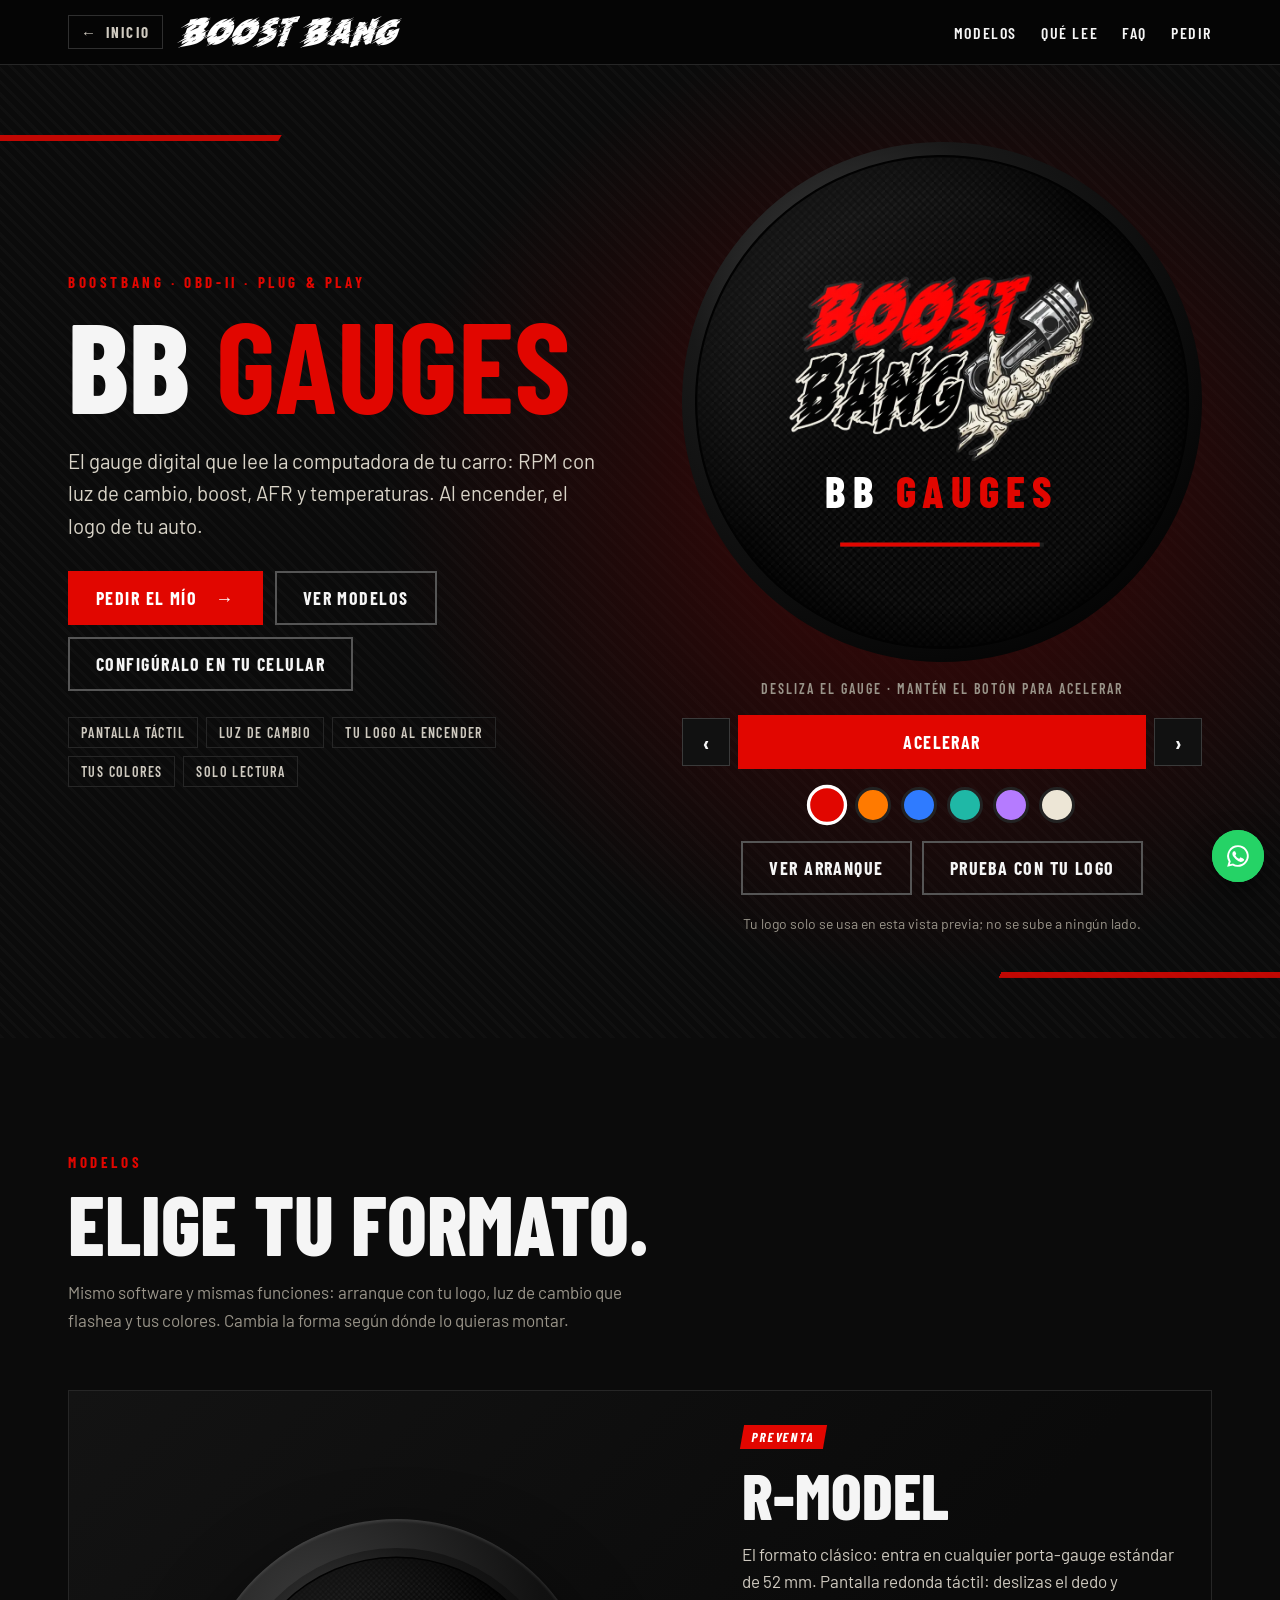
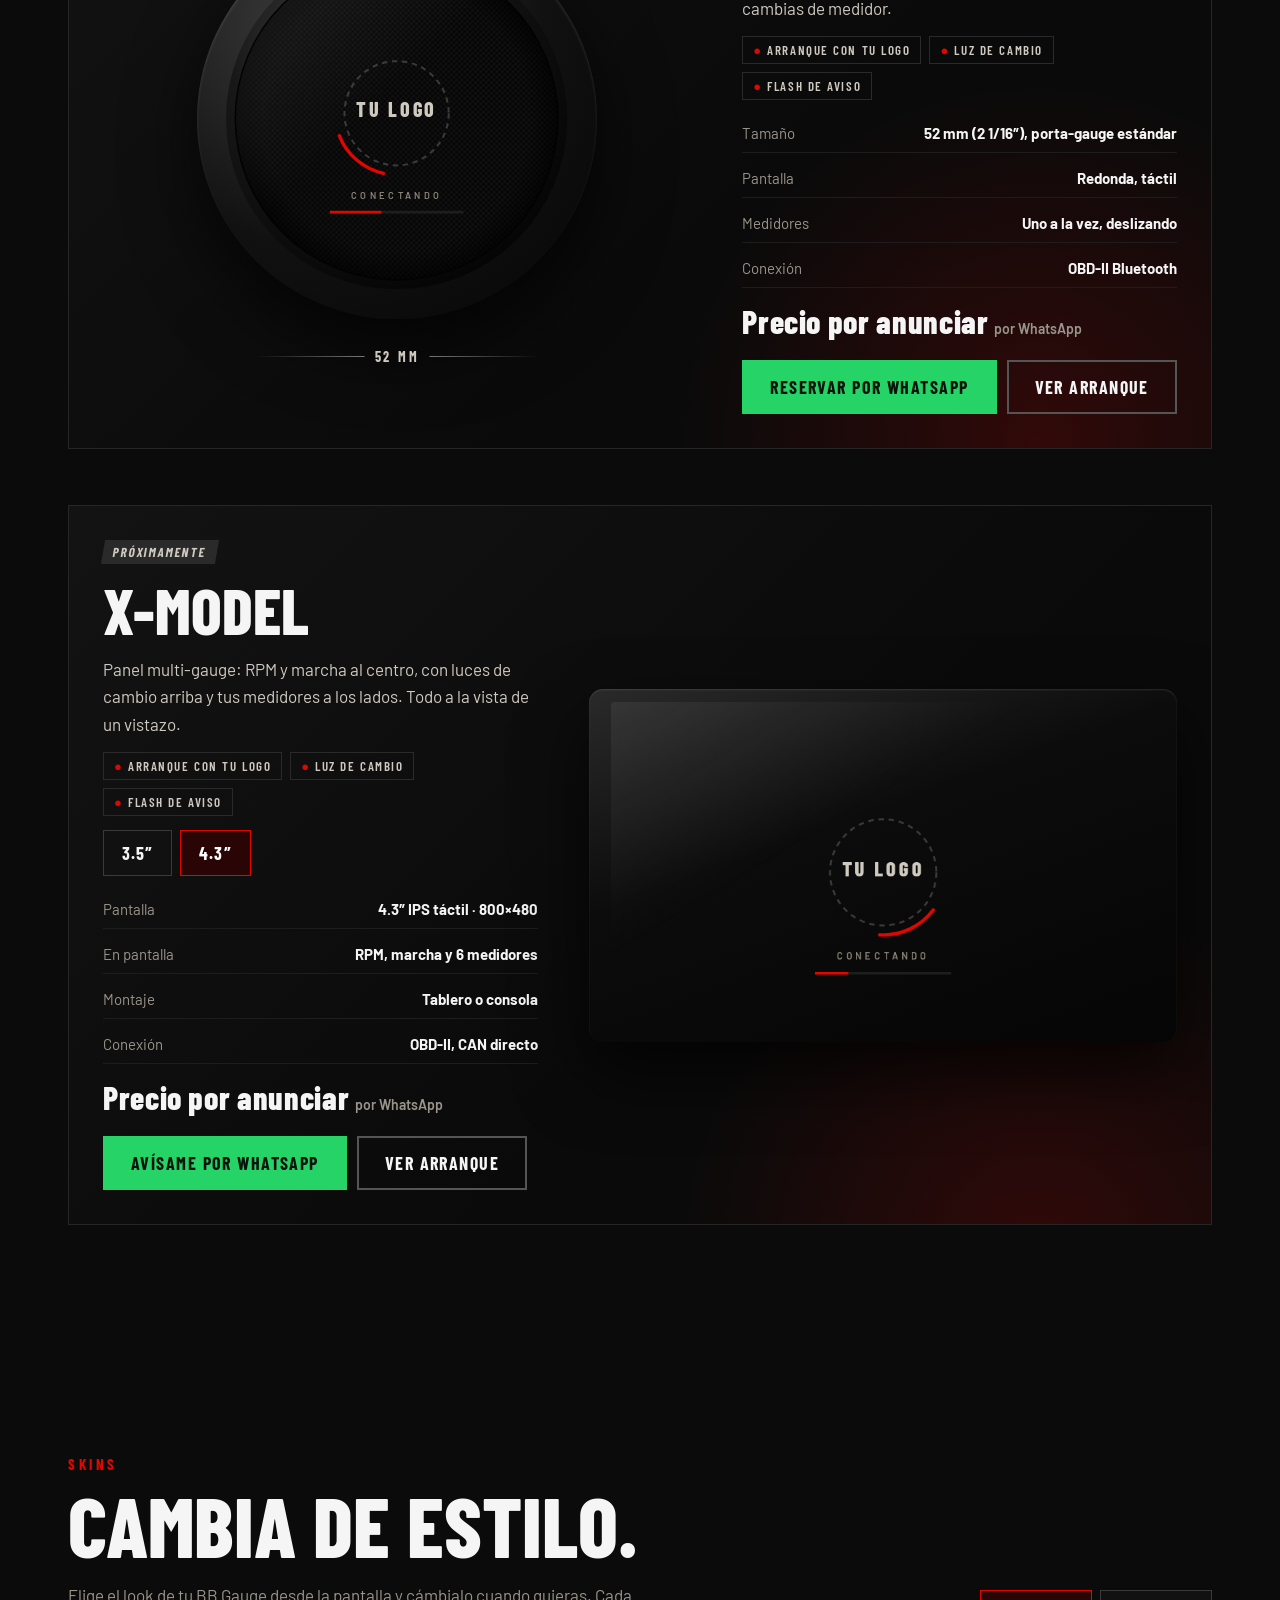
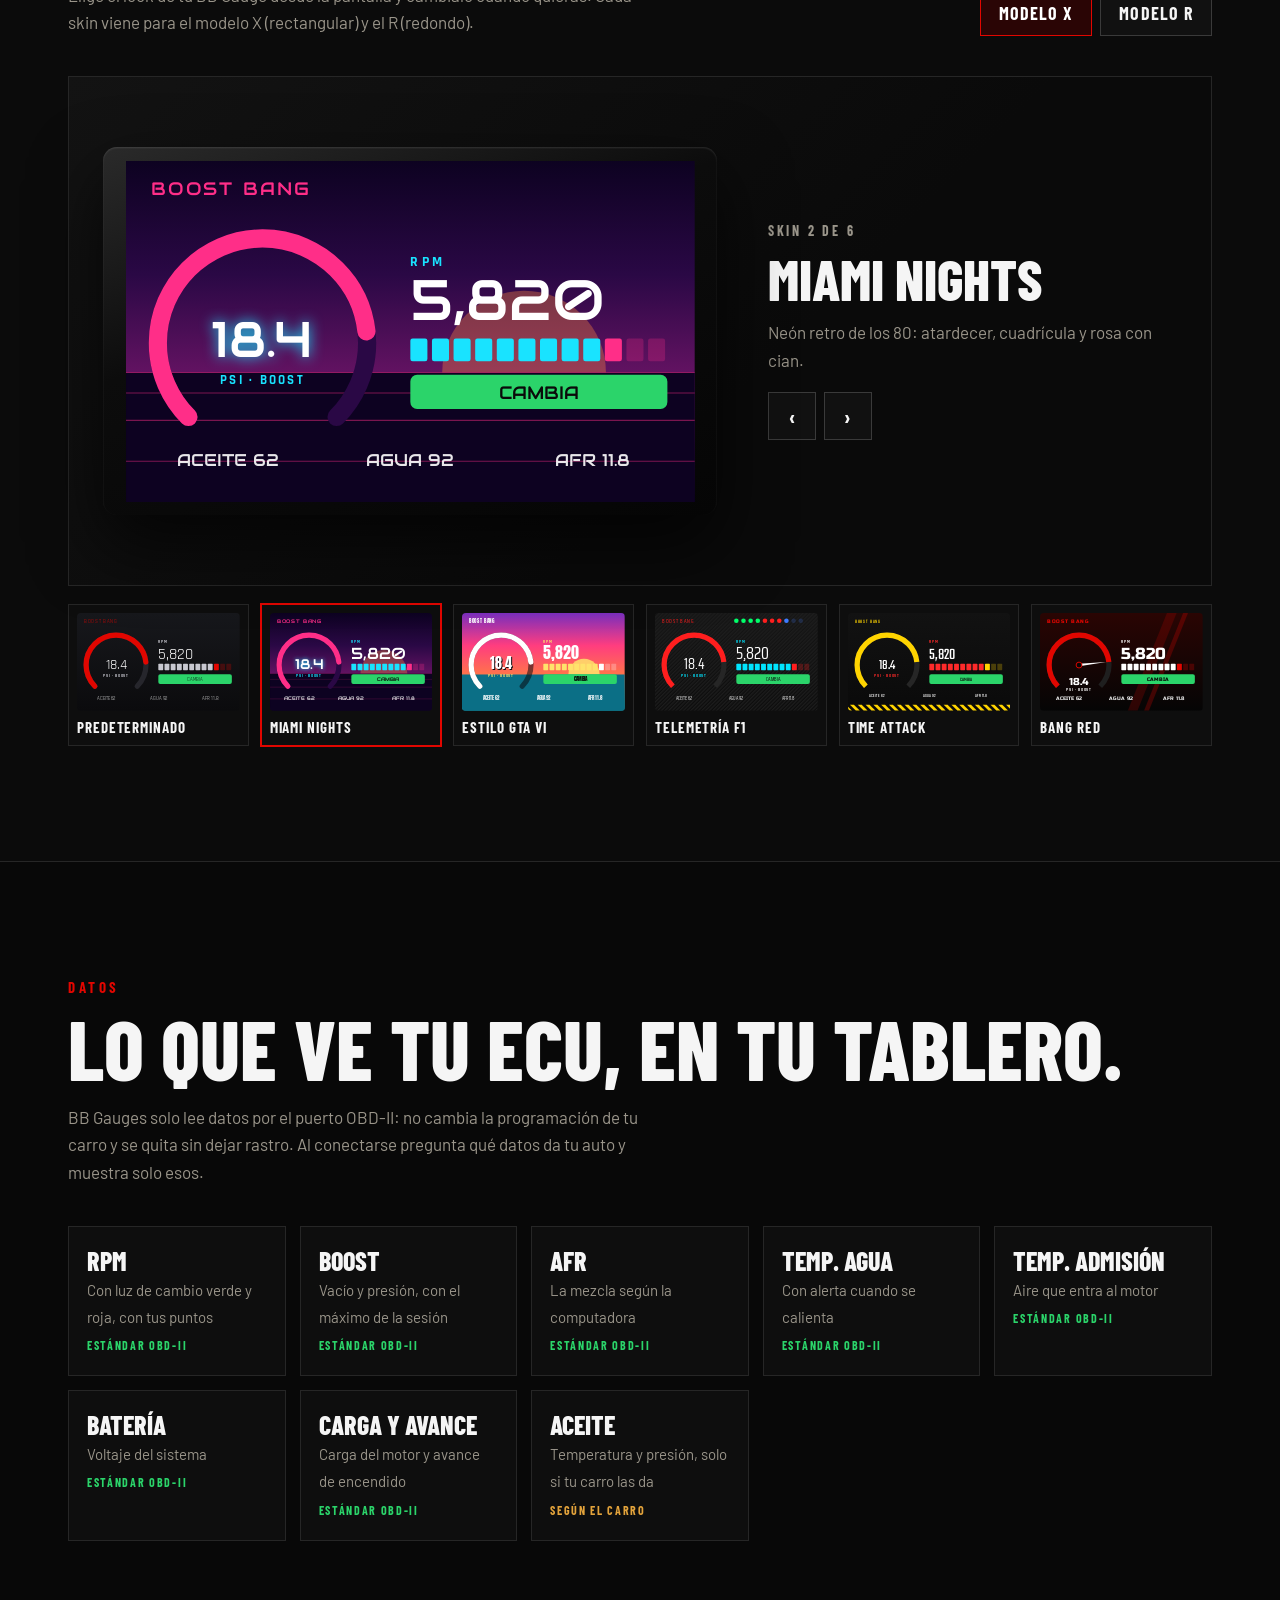
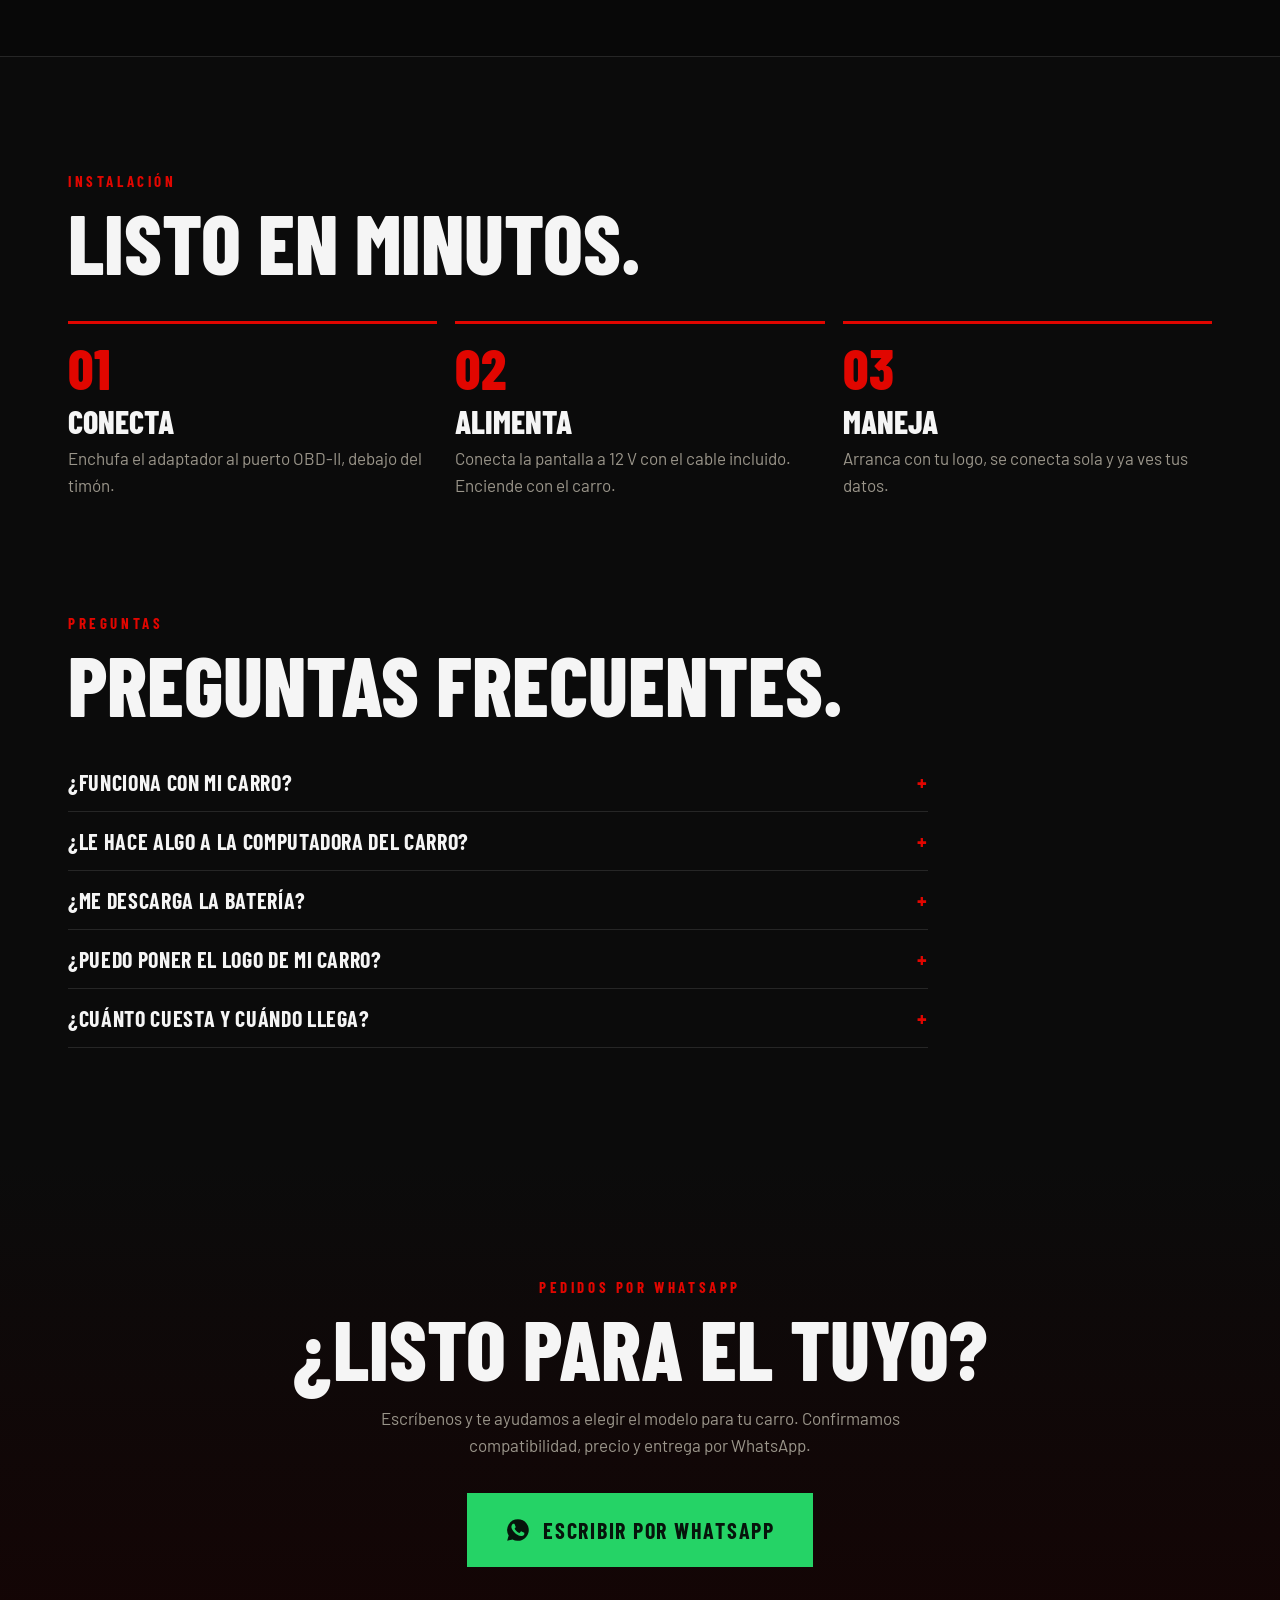
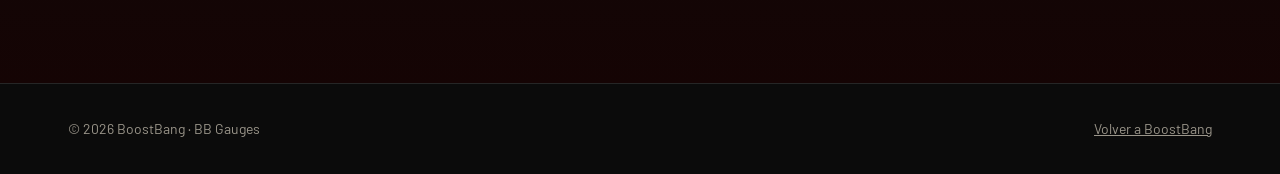
<file: gauges.html>
<!DOCTYPE html>
<html lang="es">
<head>
<meta charset="utf-8">
<meta name="viewport" content="width=device-width, initial-scale=1, viewport-fit=cover">
<title>BB Gauges | Gauge digital OBD-II · BoostBang</title>
<meta name="description" content="BB Gauges: gauge digital redondo y rectangular que se conecta al OBD-II de tu carro. RPM con luz de cambio, boost, AFR, temperaturas y el logo de tu auto al encender.">
<meta property="og:title" content="BB Gauges · BoostBang">
<meta property="og:description" content="Gauge digital OBD-II con luz de cambio, boost, AFR y el logo de tu auto al encender.">
<meta property="og:image" content="assets/img/gauges-og.jpg">
<link rel="icon" type="image/png" href="assets/img/favicon.png">
<link rel="preconnect" href="https://fonts.googleapis.com"><link rel="preconnect" href="https://fonts.gstatic.com" crossorigin>
<link href="https://fonts.googleapis.com/css2?family=Barlow+Condensed:wght@600;700;800&family=Barlow:wght@400;500;600&display=swap" rel="stylesheet">
<style>
:root{--bg:#0b0b0b;--deep:#060606;--y:#E10600;--tx:#F5F5F5;--mu:#9a958a;--bd:#262626;--gr:#2BD46A;
--hd:'Barlow Condensed','Arial Narrow',Impact,sans-serif;--bo:'Barlow','Helvetica Neue',Arial,sans-serif}
*,*::before,*::after{box-sizing:border-box}
html{scroll-behavior:smooth;scroll-padding-top:72px}
body{margin:0;background:var(--bg);color:var(--tx);font:400 17px/1.6 var(--bo);overflow-x:hidden}
img,video,svg{max-width:100%;display:block}
a{color:inherit}
:focus-visible{outline:3px solid var(--y);outline-offset:3px}
.wrap{max-width:1240px;margin:0 auto;padding:0 clamp(18px,4vw,48px)}
h1,h2,h3{font-family:var(--hd);font-weight:800;text-transform:uppercase;line-height:.92;margin:0}
h2{font-size:clamp(42px,6.5vw,84px)}
h3{font-size:clamp(24px,2.6vw,32px);line-height:1}
section{padding:clamp(70px,9vw,130px) 0}
.eyebrow{font:700 15px var(--hd);letter-spacing:.24em;text-transform:uppercase;color:var(--y);margin:0 0 14px}
.sub{color:var(--mu);max-width:58ch;margin:18px 0 0}
.btn{display:inline-flex;align-items:center;justify-content:center;gap:8px;font:700 18px/1 var(--hd);letter-spacing:.08em;text-transform:uppercase;text-decoration:none;padding:16px 26px;border:2px solid var(--y);background:var(--y);color:#fff;cursor:pointer;min-height:48px;transition:background .2s,color .2s,transform .1s}
.btn:hover{background:transparent;color:var(--y)}
.btn.ghost{background:transparent;color:var(--tx);border-color:#555}
.btn.ghost:hover{border-color:var(--y);color:var(--y)}
.btn:active{transform:scale(.98)}
header{position:sticky;top:0;z-index:50;background:rgba(6,6,6,.92);backdrop-filter:blur(8px);border-bottom:1px solid var(--bd)}
.bar{display:flex;align-items:center;justify-content:space-between;height:64px;gap:16px}
.bar img{height:32px;width:auto}
.bar nav{display:flex;gap:24px}
.bar nav a{font:600 16px var(--hd);letter-spacing:.1em;text-transform:uppercase;text-decoration:none}
.bar nav a:hover{color:var(--y)}
@media(max-width:760px){.bar nav a.hide-m{display:none}}
/* hero */
.hero{position:relative;padding:clamp(40px,6vw,80px) 0 clamp(60px,8vw,110px);overflow:hidden;
 background:radial-gradient(ellipse 60% 70% at 72% 45%,#3a0707 0,rgba(11,11,11,0) 70%),repeating-linear-gradient(45deg,rgba(255,255,255,.018) 0 3px,transparent 3px 9px),var(--bg)}
.hero::before,.hero::after{content:"";position:absolute;height:6px;width:340px;background:var(--y);transform:skewX(-30deg);opacity:.85}
.hero::before{left:-60px;top:70px}@media(max-width:900px){.hero::before{top:18px;width:200px}}.hero::after{right:-60px;bottom:60px}
.hgrid{display:grid;grid-template-columns:1fr 1fr;gap:clamp(30px,5vw,70px);align-items:center}
.hero h1{font-size:clamp(64px,10vw,150px)}
.hero h1 b{color:var(--y)}
.lead{font-size:clamp(18px,1.6vw,21px);color:#d9d4c8;max-width:46ch;margin:22px 0 28px}
.ctas{display:flex;flex-wrap:wrap;gap:12px}
.chips{display:flex;flex-wrap:wrap;gap:8px;margin-top:26px;padding:0;list-style:none}
.chips li{border:1px solid var(--bd);padding:6px 12px;font:600 14px var(--hd);letter-spacing:.1em;text-transform:uppercase;color:#cfcac0}
@media(max-width:900px){.hgrid{grid-template-columns:1fr}}
/* stage */
.stage{display:flex;flex-direction:column;align-items:center;gap:18px}
.dev{position:relative;width:min(520px,88vw);aspect-ratio:1;border-radius:50%;touch-action:pan-y;user-select:none;cursor:grab;transition:box-shadow .15s}
.dev:active{cursor:grabbing}
.dev svg{width:100%;height:100%}
.dev.g{box-shadow:0 0 0 3px rgba(43,212,106,.5),0 0 60px rgba(43,212,106,.45)}
.dev.r{box-shadow:0 0 0 3px rgba(225,6,0,.6),0 0 70px rgba(225,6,0,.6);animation:shk .09s linear infinite}
@keyframes shk{0%{transform:translate(1px,0)}50%{transform:translate(-1px,1px)}100%{transform:translate(0,-1px)}}
@media(prefers-reduced-motion:reduce){.dev.r{animation:none}}
.hint{font:600 14px var(--hd);letter-spacing:.14em;text-transform:uppercase;color:var(--mu);text-align:center;margin:0}
.ctrl{display:flex;flex-wrap:nowrap;gap:8px;justify-content:center;align-items:center;width:min(520px,100%)}
.ib{width:48px;height:48px;border:1px solid #3a3a3a;background:#111;color:var(--tx);font:700 22px var(--hd);cursor:pointer;display:grid;place-items:center}
.ib:hover{border-color:var(--y);color:var(--y)}
.gas{flex:1;min-width:0;padding-left:10px;padding-right:10px;user-select:none;-webkit-user-select:none;touch-action:none}
.gas[aria-pressed=true]{background:#fff;color:#000;border-color:#fff}
.sw{display:flex;gap:10px;justify-content:center}
.sw button{width:36px;height:36px;border-radius:50%;border:3px solid #222;cursor:pointer;padding:0}
.sw button[aria-pressed=true]{border-color:#fff;transform:scale(1.12)}
.sw button:focus-visible{outline-offset:2px}
.mini-row{display:flex;flex-wrap:wrap;gap:10px;justify-content:center}
.file{position:relative;overflow:hidden}
.file input{position:absolute;inset:0;opacity:0;cursor:pointer}
/* models */
.show{display:grid;grid-template-columns:minmax(0,1.15fr) minmax(0,.85fr);gap:clamp(24px,4vw,56px);align-items:center;margin-top:56px;padding:clamp(18px,3vw,34px);border:1px solid var(--bd);background:linear-gradient(135deg,#131313,#0a0a0a 60%);position:relative;overflow:hidden;overflow:clip}
.show::before{content:"";position:absolute;inset:auto -20% -60% auto;width:70%;aspect-ratio:1;background:radial-gradient(circle,rgba(225,6,0,.18),transparent 65%);pointer-events:none}
.show.rev{grid-template-columns:minmax(0,.85fr) minmax(0,1.15fr)}.show.rev .vis{order:2}
@media(max-width:900px){.show,.show.rev{grid-template-columns:minmax(0,1fr)}.show.rev .vis{order:0}}
.show .vis{position:relative;display:grid;place-items:center;min-width:0;min-height:clamp(280px,40vw,480px)}
.pod{position:relative;width:min(400px,78vw);aspect-ratio:1;border-radius:50%;padding:5%;background:radial-gradient(circle at 30% 25%,#3c3c3c,#111 55%,#050505);box-shadow:0 30px 70px rgba(0,0,0,.7),inset 0 2px 3px rgba(255,255,255,.12);transition:box-shadow .2s}
.pod svg{width:100%;height:100%}
.pod.g{box-shadow:0 0 0 3px rgba(43,212,106,.55),0 0 70px rgba(43,212,106,.5)}.pod.r{box-shadow:0 0 0 3px rgba(225,6,0,.65),0 0 80px rgba(225,6,0,.65)}
.dim{position:absolute;left:50%;bottom:-6px;transform:translateX(-50%);display:flex;align-items:center;gap:10px;font:700 14px var(--hd);letter-spacing:.2em;color:#cfcac0;white-space:nowrap}
.dim::before,.dim::after{content:"";height:1px;width:clamp(40px,10vw,110px);background:linear-gradient(90deg,transparent,#777)}
.dim::after{transform:scaleX(-1)}
.frame{position:relative;width:calc(var(--s,1)*100%);max-width:calc(var(--s,1)*640px);aspect-ratio:5/3;padding:2.2%;border-radius:14px;background:linear-gradient(160deg,#2a2a2a,#0c0c0c 40%,#050505);box-shadow:0 30px 70px rgba(0,0,0,.7),inset 0 1px 2px rgba(255,255,255,.12);transition:width .7s cubic-bezier(.2,.8,.2,1),max-width .7s cubic-bezier(.2,.8,.2,1),box-shadow .2s}
.frame svg{width:100%;height:100%;border-radius:6px;display:block}
.frame.g{box-shadow:0 0 0 3px rgba(43,212,106,.55),0 0 70px rgba(43,212,106,.45)}.frame.r{box-shadow:0 0 0 3px rgba(225,6,0,.65),0 0 80px rgba(225,6,0,.6)}
.frame .dim{bottom:-34px}
.show .in{display:flex;flex-direction:column;gap:14px;position:relative}
.show h3{font-size:clamp(40px,5vw,64px)}
.tag{align-self:flex-start;font:700 13px var(--hd);letter-spacing:.14em;text-transform:uppercase;background:var(--y);color:#fff;padding:4px 10px;transform:skewX(-10deg)}
.btn.wa{background:#25D366;border-color:#25D366;color:#06140B}.btn.wa:hover{background:transparent;color:#25D366}
.tag.dim2{background:#2a2a2a;color:#cfcac0}
.vars{display:flex;gap:8px;flex-wrap:wrap}
.vars button{border:1px solid #3a3a3a;background:#111;color:var(--tx);font:700 18px var(--hd);letter-spacing:.06em;padding:10px 18px;cursor:pointer;min-height:46px}
.vars button[aria-pressed=true]{border-color:var(--y);color:#fff;background:#2a0505}
.specs{list-style:none;margin:0;padding:0;display:grid;gap:6px}
.specs li{display:flex;justify-content:space-between;gap:12px;border-bottom:1px solid #1d1d1d;padding:7px 0;font-size:15px}
.specs li span{color:var(--mu)}.specs li b{text-align:right}
.price{font:800 32px var(--hd);letter-spacing:.02em}
.price small{font:600 14px var(--bo);color:var(--mu);letter-spacing:0;margin-left:6px}
.acts{display:flex;flex-wrap:wrap;gap:10px;margin-top:6px}
.feat{display:flex;flex-wrap:wrap;gap:8px;list-style:none;padding:0;margin:0}
.feat li{font:600 13px var(--hd);letter-spacing:.12em;text-transform:uppercase;color:#cfcac0;border:1px solid #2a2a2a;padding:5px 10px}
.feat li::before{content:"● ";color:var(--y)}
/* reads */
.reads{display:grid;grid-template-columns:repeat(auto-fill,minmax(210px,1fr));gap:14px;margin-top:40px}
.rd{border:1px solid var(--bd);padding:18px;background:#0e0e0e}
.rd b{display:block;font:800 26px var(--hd);text-transform:uppercase}
.rd span{color:var(--mu);font-size:15px}
.rd em{font-style:normal;font:700 12px var(--hd);letter-spacing:.14em;color:var(--gr)}
.rd em.no{color:#e3a33b}
/* steps */
.steps{display:grid;grid-template-columns:repeat(3,1fr);gap:18px;margin-top:40px;counter-reset:s}
@media(max-width:860px){.steps{grid-template-columns:1fr}}
.stp{border-top:3px solid var(--y);padding-top:16px}
.stp::before{counter-increment:s;content:"0" counter(s);font:800 56px/1 var(--hd);color:var(--y)}
.stp h3{margin:8px 0}
.stp p{color:var(--mu);margin:0}
/* videos */
.vids{display:grid;grid-template-columns:repeat(auto-fill,minmax(260px,1fr));gap:18px;margin-top:36px}
.vids figure{margin:0;border:1px solid var(--bd);background:#000}
.vids video{width:100%;max-height:70vh;background:#000}
.vids figcaption{padding:10px 14px;font:700 17px var(--hd);text-transform:uppercase;letter-spacing:.06em}
/* faq */
.faq{margin-top:30px;max-width:860px}
.faq details{border-bottom:1px solid var(--bd);padding:16px 0}
.faq summary{cursor:pointer;font:700 22px var(--hd);text-transform:uppercase;letter-spacing:.03em;list-style:none;display:flex;justify-content:space-between;gap:16px}
.faq summary::after{content:"+";color:var(--y)}
.faq details[open] summary::after{content:"–"}
.faq p{color:#cfcac0;margin:10px 0 0}
/* order */
.order{background:linear-gradient(180deg,#0b0b0b,#150404)}
.octa{text-align:center;display:flex;flex-direction:column;align-items:center}.octa .sub{margin-left:auto;margin-right:auto}
.btn.big{display:inline-flex;align-items:center;gap:12px;margin-top:34px;font-size:22px;padding:22px 36px}.btn.big svg{width:26px;height:26px;fill:currentColor}
@media(max-width:900px){.og{grid-template-columns:1fr}}
form{display:grid;gap:14px;border:1px solid var(--bd);background:#0d0d0d;padding:clamp(20px,3vw,32px)}
.row{display:grid;grid-template-columns:1fr 1fr;gap:14px}
@media(max-width:560px){.row{grid-template-columns:1fr}}
label{display:grid;gap:6px;font:700 14px var(--hd);letter-spacing:.12em;text-transform:uppercase;color:#cfcac0}
input,select,textarea{font:400 16px var(--bo);color:var(--tx);background:#141414;border:1px solid #333;padding:12px;min-height:48px;width:100%}
input:focus,select:focus,textarea:focus{border-color:var(--y);outline:none}
textarea{min-height:90px;resize:vertical}
.err{color:#ff6b63;font:500 14px var(--bo);text-transform:none;letter-spacing:0;min-height:0}
.ok{border:1px solid var(--gr);background:#06140b;padding:18px;color:#c9f3d8}
.note{font-size:14px;color:var(--mu);margin:0}
footer{border-top:1px solid var(--bd);padding:34px 0;color:var(--mu);font-size:14px}
footer .wrap{display:flex;flex-wrap:wrap;justify-content:space-between;gap:12px}
.reveal{opacity:0;transform:translateY(24px);transition:opacity .7s,transform .7s}
.reveal.in{opacity:1;transform:none}
@media(prefers-reduced-motion:reduce){.reveal{opacity:1;transform:none;transition:none}}
.sr{position:absolute;width:1px;height:1px;overflow:hidden;clip:rect(0 0 0 0)}
</style>
<link rel="stylesheet" href="assets/css/fx.css">
</head>
<body>
<div id="bb-load" role="status" aria-label="Cargando BoostBang">
 <div class="in">
  <svg viewBox="0 0 320 230" aria-hidden="true">
   <circle cx="160" cy="160" r="100" fill="none" stroke="#1c1c1c" stroke-width="12" stroke-dasharray="471 1000" transform="rotate(135 160 160)"/>
   <circle cx="160" cy="160" r="100" fill="none" stroke="#3a0a08" stroke-width="12" stroke-dasharray="67 1000" stroke-dashoffset="-404" transform="rotate(135 160 160)"/>
   <circle class="arc" cx="160" cy="160" r="100" fill="none" stroke="#E10600" stroke-width="12" transform="rotate(135 160 160)"/>
   <g class="ndl"><line x1="160" y1="160" x2="160" y2="78" stroke="#fff" stroke-width="4" stroke-linecap="round"/></g>
   <circle cx="160" cy="160" r="9" fill="#E10600"/>
   <text x="160" y="214" text-anchor="middle" fill="#fff" font-family="Barlow Condensed,Arial Narrow,sans-serif" font-weight="800" font-size="34" id="bb-rpm">0</text>
  </svg>
  <img class="lg" src="assets/img/logoWhite.webp" alt="">
  <div class="boost"><i></i></div>
  <div class="tx">Arrancando motor</div>
 </div>
</div>
<script>(function(){var L=document.getElementById('bb-load'),r=document.getElementById('bb-rpm'),t0=performance.now(),seen=false;
try{seen=sessionStorage.getItem('bbl')==='1';sessionStorage.setItem('bbl','1')}catch(e){}
var min=seen?450:1350;(function c(n){var p=Math.min(1,(n-t0)/1250);r.textContent=Math.round(7000*(1-Math.pow(1-p,3))).toLocaleString('en-US')+' RPM';if(p<1)requestAnimationFrame(c)})(t0);
function done(){var w=Math.max(0,min-(performance.now()-t0));setTimeout(function(){L.classList.add('done');setTimeout(function(){L.remove()},700)},w)}
if(document.readyState==='complete')done();else addEventListener('load',done);setTimeout(done,4500)})();</script>
<header><div class="wrap bar">
 <div style="display:flex;align-items:center;gap:14px"><a class="back" href="index.html" style="margin:0;padding:7px 12px" aria-label="Volver a BoostBang">Inicio</a><a href="index.html" aria-label="BoostBang, inicio"><img src="assets/img/logoWhite.webp" alt="BoostBang"></a></div>
 <nav aria-label="BB Gauges"><a href="#modelos" class="hide-m">Modelos</a><a href="#lee" class="hide-m">Qué lee</a><a href="#faq" class="hide-m">FAQ</a><a href="#reservar">Pedir</a></nav>
</div></header>

<main>
<section class="hero"><div class="wrap hgrid">
 <div>
  <p class="eyebrow" data-t="heroEyebrow">BoostBang · OBD-II · Plug &amp; play</p>
  <h1 data-t-html="heroTitle">BB <b>Gauges</b></h1>
  <p class="lead" data-t="heroLead">El gauge digital que lee la computadora de tu carro: RPM con luz de cambio, boost, AFR y temperaturas. Al encender, el logo de tu auto.</p>
  <div class="ctas"><a class="btn" href="#modelos">Pedir el mío</a><a class="btn ghost" href="#modelos">Ver modelos</a><a class="btn ghost" href="configurar.html">Configúralo en tu celular</a></div>
  <ul class="chips"><li>Pantalla táctil</li><li>Luz de cambio</li><li>Tu logo al encender</li><li>Tus colores</li><li>Solo lectura</li></ul>
 </div>
 <div class="stage">
  <div class="dev" id="dev" aria-label="Gauge interactivo. Desliza para cambiar de medidor." role="group"><svg id="g" role="img" aria-label="Gauge BB redondo"></svg></div>
  <p class="hint" id="hint">Desliza el gauge · mantén el botón para acelerar</p>
  <div class="ctrl">
   <button class="ib" id="prev" type="button" aria-label="Medidor anterior">‹</button>
   <button class="btn gas" id="gas" type="button" aria-pressed="false">Acelerar</button>
   <button class="ib" id="next" type="button" aria-label="Medidor siguiente">›</button>
  </div>
  <div class="sw" id="sw" role="group" aria-label="Color del gauge"></div>
  <div class="mini-row">
   <button class="btn ghost" id="replay" type="button">Ver arranque</button>
   <label class="btn ghost file">Prueba con tu logo<input type="file" id="logo" accept="image/*" aria-label="Elegir el logo de tu auto para ver el arranque"></label>
  </div>
  <p class="note" style="text-align:center">Tu logo solo se usa en esta vista previa; no se sube a ningún lado.</p>
 </div>
</div></section>

<section id="modelos"><div class="wrap">
 <p class="eyebrow">Modelos</p><h2 data-t="modelsTitle">Elige tu formato.</h2>
 <p class="sub" data-t="modelsText">Mismo software y mismas funciones: arranque con tu logo, luz de cambio que flashea y tus colores. Cambia la forma según dónde lo quieras montar.</p>
 <div id="models"></div>
</div></section>

<section id="skins"><div class="wrap">
 <link rel="stylesheet" href="https://fonts.googleapis.com/css2?family=Anton&family=Audiowide&family=Russo+One&family=Saira+Condensed:wght@900&family=Teko:wght@600;700&family=Rajdhani:wght@600;700&display=swap">
 <style>
 .sk-top{display:flex;flex-wrap:wrap;align-items:flex-end;justify-content:space-between;gap:18px}
 .sk-fmt{display:flex;gap:8px}
 .sk-fmt button{border:1px solid #3a3a3a;background:#111;color:var(--tx);font:700 18px var(--hd);letter-spacing:.06em;padding:10px 18px;cursor:pointer;min-height:46px;text-transform:uppercase}
 .sk-fmt button[aria-pressed=true]{border-color:var(--y);color:#fff;background:#2a0505}
 .sk-stage{display:grid;grid-template-columns:minmax(0,1.2fr) minmax(0,.8fr);gap:clamp(24px,4vw,56px);align-items:center;margin-top:40px;padding:clamp(18px,3vw,34px);border:1px solid var(--bd);background:linear-gradient(135deg,#131313,#0a0a0a 60%)}
 @media(max-width:900px){.sk-stage{grid-template-columns:minmax(0,1fr)}}
 .sk-vis{display:grid;place-items:center;min-height:clamp(260px,36vw,440px)}
 .sk-vis .frame{width:100%;max-width:620px}
 .sk-vis .pod{width:min(380px,76vw)}
 .sk-vis svg{animation:skIn .35s ease}
 @keyframes skIn{from{opacity:0;transform:scale(.97)}to{opacity:1;transform:none}}
 @media(prefers-reduced-motion:reduce){.sk-vis svg{animation:none}}
 .sk-info{display:flex;flex-direction:column;gap:12px}
 .sk-info h3{font-size:clamp(36px,4.4vw,56px)}
 .sk-info p{color:var(--mu);margin:0}
 .sk-n{font:700 14px var(--hd);letter-spacing:.2em;color:var(--mu);text-transform:uppercase}
 .sk-nav{display:flex;gap:8px;margin-top:6px}
 .sk-grid{display:grid;grid-template-columns:repeat(6,minmax(0,1fr));gap:12px;margin-top:18px}
 @media(max-width:900px){.sk-grid{grid-template-columns:repeat(3,minmax(0,1fr))}}
 .sk-card{border:1px solid var(--bd);background:#0e0e0e;padding:8px 8px 10px;cursor:pointer;color:var(--tx);text-align:left;display:flex;flex-direction:column;gap:8px;font:inherit}
 .sk-card svg{width:100%;height:auto;border-radius:4px}
 .sk-card span{font:700 15px/1.1 var(--hd);letter-spacing:.06em;text-transform:uppercase}
 .sk-card[aria-pressed=true]{border-color:var(--y);box-shadow:0 0 0 1px var(--y)}
 .sk-card:hover{border-color:#555}
 </style>
 <div class="sk-top">
  <div>
   <p class="eyebrow">Skins</p><h2>Cambia de estilo.</h2>
   <p class="sub">Elige el look de tu BB Gauge desde la pantalla y cámbialo cuando quieras. Cada skin viene para el modelo X (rectangular) y el R (redondo).</p>
  </div>
  <div class="sk-fmt" role="group" aria-label="Formato">
   <button type="button" data-f="x" aria-pressed="true">Modelo X</button>
   <button type="button" data-f="r" aria-pressed="false">Modelo R</button>
  </div>
 </div>
 <div class="sk-stage">
  <div class="sk-vis" id="skVis" aria-live="polite"></div>
  <div class="sk-info">
   <span class="sk-n" id="skN"></span>
   <h3 id="skName"></h3>
   <p id="skDesc"></p>
   <div class="sk-nav">
    <button type="button" class="ib" id="skPrev" aria-label="Skin anterior">‹</button>
    <button type="button" class="ib" id="skNext" aria-label="Skin siguiente">›</button>
   </div>
  </div>
 </div>
 <div class="sk-grid" id="skGrid"></div>
</div>
<script>
(function(){
 var S=[
  {n:'Predeterminado',d:'El diseño de fábrica de BB Gauges: limpio, oscuro y con el rojo de la marca.',g:['#17181c','#0b0b0d'],a:'#E10600',b:'#c8c8d0',t:'#26262c',f:"Rajdhani,sans-serif",sh:''},
  {n:'Miami Nights',d:'Neón retro de los 80: atardecer, cuadrícula y rosa con cian.',g:['#0d0221','#2a0845','#6b1466','#0d0221'],a:'#ff2e88',b:'#19e3ff',t:'#2a0845',f:"Audiowide,sans-serif",sh:'0 0 6px #19e3ff',sun:1},
  {n:'Estilo GTA VI',d:'Paneles tipo póster con atardecer rosa y naranja, y mar turquesa.',g:['#7a2fbf','#ff3d7f','#ff7a45','#13a6b8'],a:'#ffffff',b:'#ffe36b',t:'rgba(10,10,15,.55)',f:"Anton,sans-serif",sh:'3px 3px 0 #0a0a0f',sea:1},
  {n:'Telemetría F1',d:'Fibra de carbono y LEDs de cambio como en un volante de competencia.',g:['#161616','#0c0c0c'],a:'#ff1e1e',b:'#00e5ff',t:'#262626',f:"'Saira Condensed',sans-serif",sh:'',cf:1,leds:1},
  {n:'Time Attack',d:'JDM amarillo y negro: agresivo, directo y fácil de leer.',g:['#121212','#0a0a0a'],a:'#ffd400',b:'#ff2a2a',t:'#262626',f:"Teko,sans-serif",sh:'',hz:1},
  {n:'Bang Red',d:'El rojo y negro de Boost Bang, con aguja y cortes diagonales.',g:['#2a0503','#050505'],a:'#E10600',b:'#ffffff',t:'#1f1f1f',f:"'Russo One',sans-serif",sh:'',slash:1,needle:1}
 ];
 var cur=1, fmt='x', uid=0;
 function arc(cx,cy,r,w,col,pct,cap){var a1=(135)*Math.PI/180,x1=cx+r*Math.cos(a1),y1=cy+r*Math.sin(a1),x2=cx+r*Math.cos(Math.PI/4),y2=y1;
  var d='M '+x1.toFixed(1)+' '+y1.toFixed(1)+' A '+r+' '+r+' 0 1 1 '+x2.toFixed(1)+' '+y2.toFixed(1);
  return '<path d="'+d+'" fill="none" stroke="'+col+'" stroke-width="'+w+'" stroke-linecap="'+(cap||'round')+'"'+(pct!=null?' pathLength="100" stroke-dasharray="'+pct+' 100"':'')+'/>';}
 function txt(x,y,s,size,col,font,anchor,extra){return '<text x="'+x+'" y="'+y+'" font-size="'+size+'" fill="'+col+'" font-family="'+font.replace(/'/g,'')+'" text-anchor="'+(anchor||'middle')+'" '+(extra||'')+'>'+s+'</text>';}
 function bg(k,w,h,id){var s=S[k],o='<defs><linearGradient id="g'+id+'" x1="0" y1="0" x2="0" y2="1">';
  s.g.forEach(function(c,i){o+='<stop offset="'+(i/(s.g.length-1))+'" stop-color="'+c+'"/>';});o+='</linearGradient>';
  if(s.cf)o+='<pattern id="p'+id+'" width="8" height="8" patternUnits="userSpaceOnUse" patternTransform="rotate(45)"><rect width="4" height="8" fill="#1d1d1d"/></pattern>';
  o+='</defs><rect width="'+w+'" height="'+h+'" fill="url(#g'+id+')"/>';
  if(s.cf)o+='<rect width="'+w+'" height="'+h+'" fill="url(#p'+id+')"/>';
  if(s.sun)o+='<circle cx="'+(w*.7)+'" cy="'+(h*.62)+'" r="'+(h*.24)+'" fill="#ff8a3d" opacity=".35"/><rect y="'+(h*.62)+'" width="'+w+'" height="'+(h*.38)+'" fill="#0d0221"/><g stroke="#ff2e88" opacity=".45">'+[0,.06,.14,.26].map(function(f){return '<line x1="0" x2="'+w+'" y1="'+(h*(.62+f))+'" y2="'+(h*(.62+f))+'"/>';}).join('')+'</g>';
  if(s.sea)o+='<circle cx="'+(w*.75)+'" cy="'+(h*.63)+'" r="'+(h*.16)+'" fill="#ffe36b" opacity=".85"/><rect y="'+(h*.63)+'" width="'+w+'" height="'+(h*.37)+'" fill="#0b6f86"/>';
  if(s.hz)o+='<g>'+Array.from({length:Math.ceil(w/24)+4}).map(function(_,i){return '<polygon points="'+(i*24-h*.06)+','+(h*.94)+' '+(i*24+12-h*.06)+','+(h*.94)+' '+(i*24+12)+','+h+' '+(i*24)+','+h+'" fill="#ffd400"/>';}).join('')+'</g>';
  if(s.slash)o+='<polygon points="'+(w*.78)+',0 '+(w*.84)+',0 '+(w*.6)+','+h+' '+(w*.54)+','+h+'" fill="#E10600" opacity=".18"/><polygon points="'+(w*.88)+',0 '+(w*.91)+',0 '+(w*.67)+','+h+' '+(w*.64)+','+h+'" fill="#E10600" opacity=".25"/>';
  return o;}
 function needle(cx,cy,r,pct){var a=-135+270*pct/100;return '<g transform="rotate('+a+' '+cx+' '+cy+')"><path d="M '+(cx-4)+' '+cy+' L '+cx+' '+(cy-r)+' L '+(cx+4)+' '+cy+' Z" fill="#fff"/></g><circle cx="'+cx+'" cy="'+cy+'" r="9" fill="#050505" stroke="#E10600" stroke-width="3"/>';}
 function svgX(k,small){var s=S[k],id='x'+(uid++),o='<svg viewBox="0 0 500 300" role="img" aria-label="Skin '+s.n+' en modelo X">'+bg(k,500,300,id);
  var cap=(s.cf||s.hz||s.slash)?'butt':'round';
  o+=txt(22,30,'BOOST BANG',16,s.a,s.f,'start','letter-spacing="2"');
  if(s.leds){for(var i=0;i<10;i++){var c=i<4?'#00ff6a':i<7?'#ff1e1e':'#3d7bff';o+='<circle cx="'+(250+i*22)+'" cy="24" r="7" fill="'+c+'" opacity="'+(i<8?1:.2)+'"/>';}}
  o+=arc(120,160,92,16,s.t,null,cap)+arc(120,160,92,16,s.a,81,cap);
  if(s.needle)o+=needle(120,160,84,81);
  o+=txt(120,s.needle?222:172,'18.4',s.needle?30:44,'#fff',s.f,'middle',s.sh?'style="filter:drop-shadow('+s.sh.replace(/ /g,' ')+')"':'');
  o+=txt(120,s.needle?240:196,'PSI · BOOST',11,s.b,"Rajdhani,sans-serif",'middle','font-weight="700" letter-spacing="2"');
  o+=txt(250,92,'RPM',12,s.b,"Rajdhani,sans-serif",'start','font-weight="700" letter-spacing="3"');
  o+=txt(250,140,'5,820',50,'#fff',s.f,'start');
  for(var j=0;j<12;j++)o+='<rect x="'+(250+j*19)+'" y="156" width="15" height="20" rx="2" fill="'+(j<9?s.b:s.a)+'" opacity="'+(j<10?1:.25)+'"/>';
  o+='<rect x="250" y="188" width="226" height="30" rx="6" fill="#2BD46A"/>'+txt(363,209,'CAMBIA',16,'#0a0a0a',s.f);
  var yb=s.hz?236:246;['ACEITE 62','AGUA 92','AFR 11.8'].forEach(function(l,i){o+=txt(90+i*160,yb+22,l,15,'#fff',s.f,'middle','opacity=".9"');});
  return o+'</svg>';}
 function svgR(k){var s=S[k],id='r'+(uid++),o='<svg viewBox="0 0 400 400" role="img" aria-label="Skin '+s.n+' en modelo R"><defs><clipPath id="c'+id+'"><circle cx="200" cy="200" r="200"/></clipPath></defs><g clip-path="url(#c'+id+')">'+bg(k,400,400,id);
  var cap=(s.cf||s.hz||s.slash)?'butt':'round';
  if(s.leds){for(var i=0;i<20;i++){var a=(-135+270*i/19-90)*Math.PI/180,c=i<10?'#00ff6a':i<16?'#ff1e1e':'#3d7bff';o+='<circle cx="'+(200+170*Math.cos(a)).toFixed(1)+'" cy="'+(200+170*Math.sin(a)).toFixed(1)+'" r="7" fill="'+c+'" opacity="'+(i<16?1:.2)+'"/>';}}
  else o+=arc(200,200,165,22,s.t,null,cap)+arc(200,200,165,22,s.a,81,cap);
  if(s.needle)o+=needle(200,200,150,81);
  o+=txt(200,s.needle?120:130,'BOOST BANG',16,s.a,s.f,'middle','letter-spacing="2"');
  o+=txt(200,s.needle?290:225,'18.4',s.needle?48:84,'#fff',s.f,'middle',s.sh?'style="filter:drop-shadow('+s.sh+')"':'');
  o+=txt(200,s.needle?316:256,'PSI · BOOST',14,s.b,"Rajdhani,sans-serif",'middle','font-weight="700" letter-spacing="3"');
  return o+'</g></svg>';}
 var vis=document.getElementById('skVis'),grid=document.getElementById('skGrid');
 function draw(){var s=S[cur];
  vis.innerHTML=fmt==='x'?'<div class="frame">'+svgX(cur)+'</div>':'<div class="pod">'+svgR(cur)+'</div>';
  document.getElementById('skN').textContent='Skin '+(cur+1)+' de '+S.length;
  document.getElementById('skName').textContent=s.n;
  document.getElementById('skDesc').textContent=s.d;
  grid.innerHTML=S.map(function(x,k){return '<button type="button" class="sk-card" data-k="'+k+'" aria-pressed="'+(k===cur)+'">'+(fmt==='x'?svgX(k):svgR(k))+'<span>'+x.n+'</span></button>';}).join('');}
 grid.addEventListener('click',function(e){var b=e.target.closest('.sk-card');if(b){cur=+b.dataset.k;draw();}});
 document.getElementById('skPrev').onclick=function(){cur=(cur+S.length-1)%S.length;draw();};
 document.getElementById('skNext').onclick=function(){cur=(cur+1)%S.length;draw();};
 document.querySelectorAll('.sk-fmt button').forEach(function(b){b.onclick=function(){fmt=b.dataset.f;document.querySelectorAll('.sk-fmt button').forEach(function(x){x.setAttribute('aria-pressed',x===b);});draw();};});
 draw();
})();
</script>
</section>

<section id="lee" style="background:#080808;border-top:1px solid var(--bd);border-bottom:1px solid var(--bd)"><div class="wrap">
 <p class="eyebrow">Datos</p><h2 data-t="readsTitle">Lo que ve tu ECU, en tu tablero.</h2>
 <p class="sub" data-t="readsText">BB Gauges solo lee datos por el puerto OBD-II: no cambia la programación de tu carro y se quita sin dejar rastro. Al conectarse pregunta qué datos da tu auto y muestra solo esos.</p>
 <div class="reads" id="reads"></div>
</div></section>

<section><div class="wrap">
 <p class="eyebrow">Instalación</p><h2 data-t="installTitle">Listo en minutos.</h2>
 <div class="steps" id="steps"></div>
</div></section>

<section id="videos" hidden style="padding-top:0"><div class="wrap">
 <p class="eyebrow">En acción</p><h2 data-t="videosTitle">Míralo funcionar.</h2>
 <div class="vids" id="vids"></div>
</div></section>

<section id="faq" style="padding-top:0"><div class="wrap">
 <p class="eyebrow">Preguntas</p><h2 data-t="faqTitle">Preguntas frecuentes.</h2>
 <div class="faq" id="faqs"></div>
</div></section>

<section id="reservar" class="order"><div class="wrap octa">
  <p class="eyebrow">Pedidos por WhatsApp</p><h2 data-t="orderTitle">¿Listo para el tuyo?</h2>
  <p class="sub" data-t="orderText">Escríbenos y te ayudamos a elegir el modelo para tu carro. Confirmamos compatibilidad, precio y entrega por WhatsApp.</p>
  <a class="btn wa big" id="wa-gen" href="#" target="_blank" rel="noopener"><svg viewBox="0 0 24 24" aria-hidden="true"><path d="M12 2a10 10 0 00-8.6 15.1L2 22l5-1.3A10 10 0 1012 2zm5.8 14.1c-.2.7-1.4 1.3-2 1.4-.5.1-1.2.1-1.9-.1-.4-.1-1-.3-1.7-.6-3-1.3-5-4.4-5.1-4.6-.2-.2-1.2-1.6-1.2-3s.8-2.2 1-2.5c.3-.3.6-.4.8-.4h.6c.2 0 .4 0 .6.5l.9 2.1c.1.2.1.3 0 .5l-.3.5-.4.5c-.1.1-.3.3-.1.6.2.3.8 1.3 1.7 2.1 1.2 1 2.1 1.4 2.4 1.5.3.1.5.1.6-.1l.9-1.1c.2-.3.4-.2.7-.1l2 1c.3.1.5.2.5.3.1.2.1.7-.1 1.4z"/></svg>Escribir por WhatsApp</a>
</div></section>
</main>

<footer><div class="wrap"><span>© <span id="yr"></span> BoostBang · BB Gauges</span><a href="index.html">Volver a BoostBang</a></div></footer>

<script src="assets/js/supa-config.js"></script>
<script src="assets/js/content.js"></script>
<script src="assets/js/gauge.js"></script>
<script>
const G={
 whatsapp:"50769502405",
 texts:{},
 models:[
  {id:"R",name:"R-Model",shape:"round",tag:"Preventa",desc:"El formato clásico: entra en cualquier porta-gauge estándar de 52 mm. Pantalla redonda táctil: deslizas el dedo y cambias de medidor.",
   variants:[{id:"R52",label:"52 mm",specs:[["Tamaño","52 mm (2 1/16″), porta-gauge estándar"],["Pantalla","Redonda, táctil"],["Medidores","Uno a la vez, deslizando"],["Conexión","OBD-II Bluetooth"]],price:""}]},
  {id:"X",name:"X-Model",shape:"rect",tag:"Próximamente",desc:"Panel multi-gauge: RPM y marcha al centro, con luces de cambio arriba y tus medidores a los lados. Todo a la vista de un vistazo.",
   variants:[{id:"X35",label:'3.5″',specs:[["Pantalla",'3.5″ IPS táctil · 480×320'],["En pantalla","RPM, marcha, boost y agua"],["Montaje","Tablero o consola"],["Conexión","OBD-II"]],price:""},
             {id:"X43",label:'4.3″',specs:[["Pantalla",'4.3″ IPS táctil · 800×480'],["En pantalla","RPM, marcha y 6 medidores"],["Montaje","Tablero o consola"],["Conexión","OBD-II, CAN directo"]],price:""}]}
 ],
 reads:[["RPM","Con luz de cambio verde y roja, con tus puntos",1],["Boost","Vacío y presión, con el máximo de la sesión",1],["AFR","La mezcla según la computadora",1],["Temp. agua","Con alerta cuando se calienta",1],["Temp. admisión","Aire que entra al motor",1],["Batería","Voltaje del sistema",1],["Carga y avance","Carga del motor y avance de encendido",1],["Aceite","Temperatura y presión, solo si tu carro las da",0]],
 steps:[["Conecta","Enchufa el adaptador al puerto OBD-II, debajo del timón."],["Alimenta","Conecta la pantalla a 12 V con el cable incluido. Enciende con el carro."],["Maneja","Arranca con tu logo, se conecta sola y ya ves tus datos."]],
 videos:[],
 faq:[["¿Funciona con mi carro?","Funciona con autos con OBD-II, que son la gran mayoría desde 2008 en adelante. Antes de cobrarte confirmamos con tu marca, modelo y año."],
      ["¿Le hace algo a la computadora del carro?","No. Solo lee datos; no cambia la programación ni borra nada. Se instala y se quita sin dejar rastro."],
      ["¿Me descarga la batería?","Se alimenta con corriente que solo hay con el carro encendido, y el adaptador entra en reposo cuando apagas."],
      ["¿Puedo poner el logo de mi carro?","Sí. Al encender sale BoostBang y luego el logo que tú elijas. También eliges el color del gauge."],
      ["¿Cuánto cuesta y cuándo llega?","Estamos en preventa. Reserva sin costo y te escribimos con el precio y la fecha de entrega."]]
};
const $=s=>document.querySelector(s),$$=s=>[...document.querySelectorAll(s)];
const esc=s=>String(s??"").replace(/[&<>"]/g,c=>({"&":"&amp;","<":"&lt;",">":"&gt;",'"':"&quot;"}[c]));
const COLS=[["Rojo","#E10600"],["Naranja","#FF7A00"],["Azul","#2F7BFF"],["Turquesa","#1FB8A6"],["Lila","#B57BFF"],["Hueso","#EDE6D6"]];

BBContent.load(G,'gauges').then(()=>{
 $("#yr").textContent=new Date().getFullYear();
 $$("[data-t]").forEach(e=>{const v=G.texts[e.dataset.t];if(v)e.textContent=v});
 /* ===== gauge interactivo ===== */
 const svg=$("#g"),dev=$("#dev");
 const g=BBGauge.Gauge(svg,{gauge:'rpm',list:['rpm','boost','afr','water','oilt','iat','volt']});
 let rpm=900,thr=false,t=0,last=performance.now(),booting=true,custom=null;
 svg.addEventListener('zone',e=>{dev.classList.toggle('g',e.detail==='g');dev.classList.toggle('r',e.detail==='r')});
 const boot=()=>{booting=true;dev.classList.remove('g','r');g.playBoot(custom,custom?'TU AUTO':'BOOSTBANG',()=>booting=false)};
 boot();
 (function loop(now){const dt=Math.min(.05,(now-last)/1000);last=now;t+=dt;
  if(!booting){
   rpm+= thr? (7200-rpm)*dt*1.15 : (850-rpm)*dt*1.6; rpm=Math.max(800,Math.min(7000,rpm));
   const load=(rpm-850)/6150;
   const k=g.st.gauge; g.set(k==='rpm'?rpm:BBGauge.sim(k,t,load));
  }
  requestAnimationFrame(loop)})(performance.now());
 const gas=$("#gas");
 const on=e=>{e.preventDefault();thr=true;gas.setAttribute('aria-pressed','true');if(g.st.gauge!=='rpm'&&g.st.gauge!=='boost'&&g.st.gauge!=='afr')g.setGauge('rpm')};
 const off=()=>{thr=false;gas.setAttribute('aria-pressed','false')};
 gas.addEventListener('pointerdown',on);['pointerup','pointerleave','pointercancel'].forEach(x=>gas.addEventListener(x,off));
 gas.addEventListener('keydown',e=>{if(e.key===' '||e.key==='Enter'){if(!e.repeat)on(e)}});gas.addEventListener('keyup',e=>{if(e.key===' '||e.key==='Enter')off()});
 $("#prev").onclick=()=>{if(!booting)g.next(-1)};$("#next").onclick=()=>{if(!booting)g.next(1)};
 let sx=null;
 dev.addEventListener('pointerdown',e=>{sx=e.clientX});
 dev.addEventListener('pointerup',e=>{if(sx==null||booting)return;const d=e.clientX-sx;sx=null;if(Math.abs(d)>40)g.next(d<0?1:-1)});
 dev.addEventListener('keydown',e=>{if(e.key==='ArrowRight')g.next(1);if(e.key==='ArrowLeft')g.next(-1)});dev.tabIndex=0;
 let curColor="";
 $("#sw").innerHTML=COLS.map(([n,c],i)=>`<button type="button" style="background:${c}" aria-label="Color ${n}" aria-pressed="${i===0}" data-c="${c}"></button>`).join("");
 $$("#sw button").forEach(b=>b.onclick=()=>{$$("#sw button").forEach(x=>x.setAttribute('aria-pressed',x===b));g.setAccent(b.dataset.c);curColor=b.getAttribute('aria-label').replace('Color ','')});
 $("#replay").onclick=boot;
 $("#logo").onchange=e=>{const f=e.target.files[0];if(!f)return;if(custom)URL.revokeObjectURL(custom);custom=URL.createObjectURL(f);boot()};

 /* ===== modelos: todo se pide por WhatsApp con mensaje listo ===== */
 const MODE=t=>t==='Disponible'?{btn:'Pedir por WhatsApp',say:'Quiero pedir un',price:'Pide por WhatsApp',np:'Consulta el precio'}
 :(t==='Próximamente'||t==='Agotado')?{btn:t==='Agotado'?'Avísame cuando vuelva':'Avísame por WhatsApp',say:t==='Agotado'?'Quiero que me avisen cuando vuelva el':'Quiero que me avisen cuando esté disponible el',price:'',np:'Precio por anunciar'}
 :{btn:'Reservar por WhatsApp',say:'Quiero reservar en preventa un',price:'Preventa',np:'Precio por anunciar'};
 const waL=msg=>`https://wa.me/${G.whatsapp}?text=${encodeURIComponent(msg)}`;
 $("#wa-gen").addEventListener('click',e=>{e.currentTarget.href=waL(`¡Hola BoostBang! Me interesa un BB Gauge${curColor?` (color de acento ${curColor})`:''}.\nMi carro es (marca, modelo y año): `)});
$("#models").innerHTML=G.models.map((m,mi)=>`<article class="show ${mi%2?'rev':''}" data-m="${mi}">
  <div class="vis">${m.shape==='round'?`<div class="pod" data-tilt><svg class="mg" role="img" aria-label="${esc(m.name)} funcionando"></svg></div><span class="dim">52 MM</span>`
   :`<div class="frame" data-tilt><svg class="mp" role="img" aria-label="${esc(m.name)} funcionando"></svg><span class="dim"></span></div>`}</div>
  <div class="in"><span class="tag ${m.tag==='Preventa'||m.tag==='Disponible'?'':'dim2'}">${esc(m.tag)}</span><h3>${esc(m.name)}</h3><p style="margin:0;color:#cfcac0">${esc(m.desc)}</p>
  <ul class="feat"><li>Arranque con tu logo</li><li>Luz de cambio</li><li>Flash de aviso</li></ul>
  ${m.variants.length>1?`<div class="vars" role="group" aria-label="Tamaño">${m.variants.map((v,vi)=>`<button type="button" aria-pressed="${vi===m.variants.length-1}" data-v="${vi}">${esc(v.label)}</button>`).join("")}</div>`:''}
  <ul class="specs"></ul><div class="price"></div>
  <div class="acts"><a class="btn wa" href="#" target="_blank" rel="noopener" data-pick>${esc(MODE(m.tag).btn)}</a><button class="btn ghost" type="button" data-boot>Ver arranque</button></div></div></article>`).join("");
 $$("#models .show").forEach(card=>{const m=G.models[+card.dataset.m];let vi=m.variants.length-1;let ctl=null;
  const vis=card.querySelector('.pod,.frame');
  const draw=()=>{const v=m.variants[vi];card.querySelector('.specs').innerHTML=v.specs.map(([a,b])=>`<li><span>${esc(a)}</span><b>${esc(b)}</b></li>`).join("");
   const md=MODE(m.tag);card.querySelector('.price').innerHTML=v.price?`${esc(v.price)}${md.price?`<small>${md.price}</small>`:''}`:`${md.np}<small>por WhatsApp</small>`;
   if(m.shape==='rect'){const small=/3\.5/.test(v.label);vis.style.setProperty('--s',small?.78:1);vis.querySelector('.dim').textContent=v.label+' · '+(small?'480×320':'800×480');if(ctl)ctl.panel.setCompact(small)}};
  card.querySelectorAll('.vars button').forEach(b=>b.onclick=()=>{vi=+b.dataset.v;card.querySelectorAll('.vars button').forEach(x=>x.setAttribute('aria-pressed',x===b));draw()});
  card.querySelector('[data-pick]').addEventListener('click',e=>{const v=m.variants[vi],md=MODE(m.tag);
   e.currentTarget.href=waL(`¡Hola BoostBang! ${md.say} BB Gauge ${m.name} ${v.label}${v.price?` (${v.price})`:''}.\n${v.specs.map(([a,b])=>`• ${a}: ${b}`).join('\n')}${curColor?`\n• Color de acento: ${curColor}`:''}\n\nMi carro es (marca, modelo y año): `)});
  if(m.shape==='round'){const s=card.querySelector('.mg');const g=BBGauge.autoRound(s,{reboot:26});s.addEventListener('zone',e=>{vis.classList.toggle('g',e.detail==='g');vis.classList.toggle('r',e.detail==='r')});
   card.querySelector('[data-boot]').onclick=()=>{if(!g.booting)g.playBoot(null)}}
  else{const s=card.querySelector('.mp');ctl=BBGauge.autoPanel(s,{reboot:30,compact:false});s.addEventListener('zone',e=>{vis.classList.toggle('g',e.detail==='g');vis.classList.toggle('r',e.detail==='r')});
   card.querySelector('[data-boot]').onclick=()=>{if(!ctl.panel.booting)ctl.reboot()}}
  draw();
 });

 /* ===== lee, pasos, videos, faq ===== */
 $("#reads").innerHTML=G.reads.map(([a,b,s])=>`<div class="rd reveal"><b>${esc(a)}</b><span>${esc(b)}</span><br><em class="${s?'':'no'}">${s?'ESTÁNDAR OBD-II':'SEGÚN EL CARRO'}</em></div>`).join("");
 $("#steps").innerHTML=G.steps.map(([a,b])=>`<div class="stp reveal"><h3>${esc(a)}</h3><p>${esc(b)}</p></div>`).join("");
 if(G.videos&&G.videos.length){$("#videos").hidden=false;$("#vids").innerHTML=G.videos.map(v=>`<figure class="reveal"><video controls playsinline preload="metadata" ${v.poster?`poster="${esc(v.poster)}"`:''} src="${esc(v.url)}"></video>${v.title?`<figcaption>${esc(v.title)}</figcaption>`:''}</figure>`).join("")}
 $("#faqs").innerHTML=G.faq.map(([q,a])=>`<details><summary>${esc(q)}</summary><p>${esc(a)}</p></details>`).join("");

 /* aparecer al hacer scroll */
 const io=new IntersectionObserver(es=>es.forEach(x=>{if(x.isIntersecting){x.target.classList.add('in');io.unobserve(x.target)}}),{threshold:.12});
 $$(".reveal").forEach(x=>io.observe(x));
});
</script>
<script src="assets/js/fx.js" data-wa="50769502405" defer></script>
</body>
</html>
</file>
<file: assets/css/fx.css>
/* BoostBang · capa de interacción (botones, tarjetas, aparición, etiquetas) */
:root{--ease:cubic-bezier(.2,.8,.2,1)}
/* barra de progreso de lectura */
#fx-prog{position:fixed;left:0;top:0;height:3px;width:100%;background:var(--y,#E10600);transform-origin:0 50%;transform:scaleX(0);z-index:999;pointer-events:none;box-shadow:0 0 10px rgba(225,6,0,.7)}
/* header que se compacta */
header{transition:background .3s,box-shadow .3s,backdrop-filter .3s}
header.fx-scrolled{background:rgba(6,6,6,.82)!important;backdrop-filter:blur(10px);-webkit-backdrop-filter:blur(10px);box-shadow:0 8px 30px rgba(0,0,0,.45)}
header .bar{transition:height .3s var(--ease)}
header.fx-scrolled .bar{height:56px}
/* nav: subrayado animado */
nav a{position:relative;border-bottom-color:transparent!important}
nav a::after{content:"";position:absolute;left:0;right:0;bottom:-2px;height:2px;background:var(--y,#E10600);transform:scaleX(0);transform-origin:left;transition:transform .35s var(--ease)}
nav a:hover::after,nav a.on::after{transform:scaleX(1)}
/* botones: brillo, elevación, presión y onda */
.btn{position:relative;overflow:hidden;isolation:isolate;transition:background .25s,color .25s,border-color .25s,transform .2s var(--ease),box-shadow .25s}
.btn::before{content:"";position:absolute;inset:0;background:linear-gradient(105deg,transparent 30%,rgba(255,255,255,.28) 50%,transparent 70%);transform:translateX(-120%);transition:transform .7s var(--ease);z-index:-1}
.btn:hover::before{transform:translateX(120%)}
.btn:not([aria-disabled=true]):hover{transform:translateY(-2px);box-shadow:0 10px 24px rgba(225,6,0,.28)}
.btn.ghost:not([aria-disabled=true]):hover{box-shadow:0 10px 24px rgba(0,0,0,.4)}
.btn:not([aria-disabled=true]):active{transform:translateY(0) scale(.97);box-shadow:none}
.fx-rip{position:absolute;border-radius:50%;background:rgba(255,255,255,.45);transform:scale(0);animation:fxrip .6s var(--ease) forwards;pointer-events:none;z-index:-1}
@keyframes fxrip{to{transform:scale(4);opacity:0}}
.btn.fx-arrow::after{content:"→";display:inline-block;margin-left:10px;transition:transform .3s var(--ease)}
.btn.fx-arrow:hover::after{transform:translateX(5px)}
/* filtros y pastillas */
.filters button,.vars button{transition:background .25s,border-color .25s,color .25s,transform .15s}
.filters button:active,.vars button:active{transform:scale(.95)}
.filters button[aria-pressed=true]{box-shadow:0 6px 18px rgba(225,6,0,.3)}
/* tallas y colores: rebote al marcar */
.szs span{transition:background .2s,border-color .2s,transform .2s var(--ease)!important}
.szs input:hover+span{transform:translateY(-2px)}
.szs input:checked+span{animation:fxpop .35s var(--ease)}
.cols label{transition:transform .2s var(--ease)}
.cols label:hover{transform:scale(1.12)}
.cols input:checked~*{animation:fxpop .35s var(--ease)}
@keyframes fxpop{0%{transform:scale(.85)}60%{transform:scale(1.1)}100%{transform:scale(1)}}
/* tarjetas */
.theme .pic,.prod .pic,.build .cview,.cg .pic,.dz,.model .vis{overflow:hidden}
.theme img,.prod .pic img,.cg img,.dz img{transition:transform .7s var(--ease),filter .5s}
.theme:hover img,.prod:hover .pic img,.cg:hover img,.dz:hover img{transform:scale(1.06)}
.prod,.rv,.dz,.model,.rd,.stp{transition:transform .35s var(--ease),border-color .3s,box-shadow .35s}
.prod:hover,.rv:hover,.dz:hover,.model:hover,.rd:hover{transform:translateY(-4px);border-color:rgba(225,6,0,.65);box-shadow:0 18px 40px rgba(0,0,0,.5),0 0 0 1px rgba(225,6,0,.25)}
.theme h3{transition:letter-spacing .4s var(--ease),color .3s}
.theme:hover h3{color:var(--y,#E10600);letter-spacing:.03em}
.cell .ca,.cell span:not(.play){transition:transform .4s var(--ease)}
.cell::after{content:"";position:absolute;inset:0;box-shadow:inset 0 0 0 0 var(--y,#E10600);transition:box-shadow .3s;pointer-events:none}
.cell:hover::after,.cell:focus-visible::after{box-shadow:inset 0 0 0 3px var(--y,#E10600)}
/* etiquetas de formulario flotantes en foco */
label:focus-within{color:#fff}
input,select,textarea{transition:border-color .2s,box-shadow .2s,background .2s}
input:focus,select:focus,textarea:focus{box-shadow:0 0 0 3px rgba(225,6,0,.22)}
input:not(:placeholder-shown):valid{border-color:#3a3a3a}
/* aparición al hacer scroll */
.fx-r{opacity:0;transform:translateY(28px);transition:opacity .8s var(--ease),transform .8s var(--ease);transition-delay:var(--d,0s)}
.fx-r.fx-in{opacity:1;transform:none}
/* título de portada palabra por palabra */
.fx-w{display:inline-block;opacity:0;transform:translateY(.4em) skewY(4deg);animation:fxw .9s var(--ease) forwards;animation-delay:var(--d,0s)}
@keyframes fxw{to{opacity:1;transform:none}}
/* cambio de pestaña */
.tab.fx-tab{animation:fxtab .5s var(--ease)}
@keyframes fxtab{from{opacity:0;transform:translateY(14px)}to{opacity:1;transform:none}}
/* botones flotantes */
.fx-float{position:fixed;right:16px;z-index:60;width:52px;height:52px;border-radius:50%;display:grid;place-items:center;border:0;cursor:pointer;transition:transform .3s var(--ease),opacity .3s,box-shadow .3s;box-shadow:0 10px 26px rgba(0,0,0,.5)}
.fx-float:hover{transform:translateY(-3px) scale(1.05)}
.fx-float:active{transform:scale(.94)}
#fx-wa{bottom:calc(18px + env(safe-area-inset-bottom,0px));background:#25D366;color:#fff}
#fx-wa::before{content:"";position:absolute;inset:0;border-radius:50%;border:2px solid #25D366;animation:fxpulse 2.4s infinite}
@keyframes fxpulse{0%{transform:scale(1);opacity:.8}100%{transform:scale(1.6);opacity:0}}
#fx-top{bottom:calc(82px + env(safe-area-inset-bottom,0px));background:#151515;color:#fff;border:1px solid #333;opacity:0;pointer-events:none;transform:translateY(10px)}
#fx-top.on{opacity:1;pointer-events:auto;transform:none}
.fx-float svg{width:26px;height:26px}
.fx-float .fx-tip{position:absolute;right:64px;white-space:nowrap;background:#111;border:1px solid #333;color:#fff;font:600 13px var(--bo,system-ui);padding:6px 10px;opacity:0;transform:translateX(6px);transition:.25s;pointer-events:none}
.fx-float:hover .fx-tip,.fx-float:focus-visible .fx-tip{opacity:1;transform:none}
/* aviso al abrir WhatsApp */
#fx-toast{position:fixed;left:50%;bottom:24px;transform:translate(-50%,20px);background:#111;border:1px solid #25D366;color:#fff;padding:12px 18px;font:500 15px var(--bo,system-ui);z-index:1000;opacity:0;transition:.35s var(--ease);pointer-events:none;max-width:90vw}
#fx-toast.on{opacity:1;transform:translate(-50%,0)}
/* foco visible más claro */
:focus-visible{outline:3px solid var(--y,#E10600)!important;outline-offset:3px;border-radius:2px}
@media(prefers-reduced-motion:reduce){
 .fx-r,.fx-w{opacity:1!important;transform:none!important;animation:none!important;transition:none!important}
 .btn::before,#fx-wa::before{display:none}
 *{scroll-behavior:auto!important}
}
@media(hover:none){.prod:hover,.rv:hover,.dz:hover,.model:hover,.rd:hover{transform:none}}
@media(max-width:600px){.fx-float{width:46px;height:46px;right:12px}#fx-top{bottom:calc(70px + env(safe-area-inset-bottom,0px))}.fx-float svg{width:22px;height:22px}}
/* ===== pantalla de carga: tacómetro ===== */
#bb-load{position:fixed;inset:0;z-index:2000;background:radial-gradient(ellipse at 50% 55%,#1d0303 0,#050505 60%);display:grid;place-items:center;transition:opacity .55s var(--ease),visibility .55s}
#bb-load.done{opacity:0;visibility:hidden}
#bb-load .in{display:flex;flex-direction:column;align-items:center;gap:14px;width:min(320px,80vw)}
#bb-load svg{width:100%;height:auto;overflow:visible}
#bb-load .lg{height:38px;width:auto;opacity:.95}
#bb-load .tx{font:700 13px var(--hd,'Arial Narrow');letter-spacing:.4em;color:#8a8577;text-transform:uppercase}
#bb-load .arc{stroke-dasharray:0 1000;animation:bbsweep 1.25s cubic-bezier(.5,0,.2,1) forwards;filter:drop-shadow(0 0 8px #E10600)}
@keyframes bbsweep{to{stroke-dasharray:471 1000}}
#bb-load .ndl{transform-origin:160px 160px;transform:rotate(-135deg);animation:bbneedle 1.25s cubic-bezier(.5,0,.2,1) forwards}
@keyframes bbneedle{to{transform:rotate(135deg)}}
#bb-load .boost{height:4px;width:100%;background:#1e1e1e;transform:skewX(-20deg);overflow:hidden}
#bb-load .boost i{display:block;height:100%;width:0;background:#E10600;animation:bbboost 1.3s .15s ease-out forwards}
@keyframes bbboost{to{width:100%}}
@media(prefers-reduced-motion:reduce){#bb-load .arc,#bb-load .ndl,#bb-load .boost i{animation-duration:.01s}}
/* ===== volver ===== */
.back{background:transparent;cursor:pointer;display:inline-flex;align-items:center;gap:8px;font:700 15px var(--hd,'Arial Narrow');letter-spacing:.14em;text-transform:uppercase;text-decoration:none;color:#cfcac0;border:1px solid #2f2f2f;padding:9px 14px;margin-bottom:26px;transition:border-color .25s,color .25s,transform .25s var(--ease)}
.back:hover{border-color:var(--y,#E10600);color:#fff;transform:translateX(-3px)}
.back::before{content:"←";transition:transform .25s var(--ease)}
.back:hover::before{transform:translateX(-4px)}
/* ===== inclinación 3D ===== */
[data-tilt]{transform-style:preserve-3d;transition:transform .25s var(--ease);will-change:transform}
/* ===== cinta de palabras ===== */
.ticker{overflow:hidden;border-top:1px solid #222;border-bottom:1px solid #222;background:#0a0a0a;padding:14px 0;user-select:none}
.ticker .tr{display:flex;gap:42px;width:max-content;animation:tick 32s linear infinite}
.ticker span{font:800 clamp(22px,3vw,34px) var(--hd,'Arial Narrow');letter-spacing:.06em;text-transform:uppercase;color:#2a2a2a;-webkit-text-stroke:1px #4a4a4a;display:flex;align-items:center;gap:42px}
.ticker span::after{content:"";width:12px;height:12px;background:#E10600;transform:skewX(-20deg)}
.ticker:hover .tr{animation-play-state:paused}
@keyframes tick{to{transform:translateX(-50%)}}
@media(prefers-reduced-motion:reduce){.ticker .tr{animation:none}}
@media(max-width:520px){.qa-c b{font-size:23px}.qa-c{padding:20px 16px 48px;min-height:150px}}

.back{grid-column:1/-1;justify-self:start;align-self:start;width:max-content}
.com{row-gap:36px}
</file>
